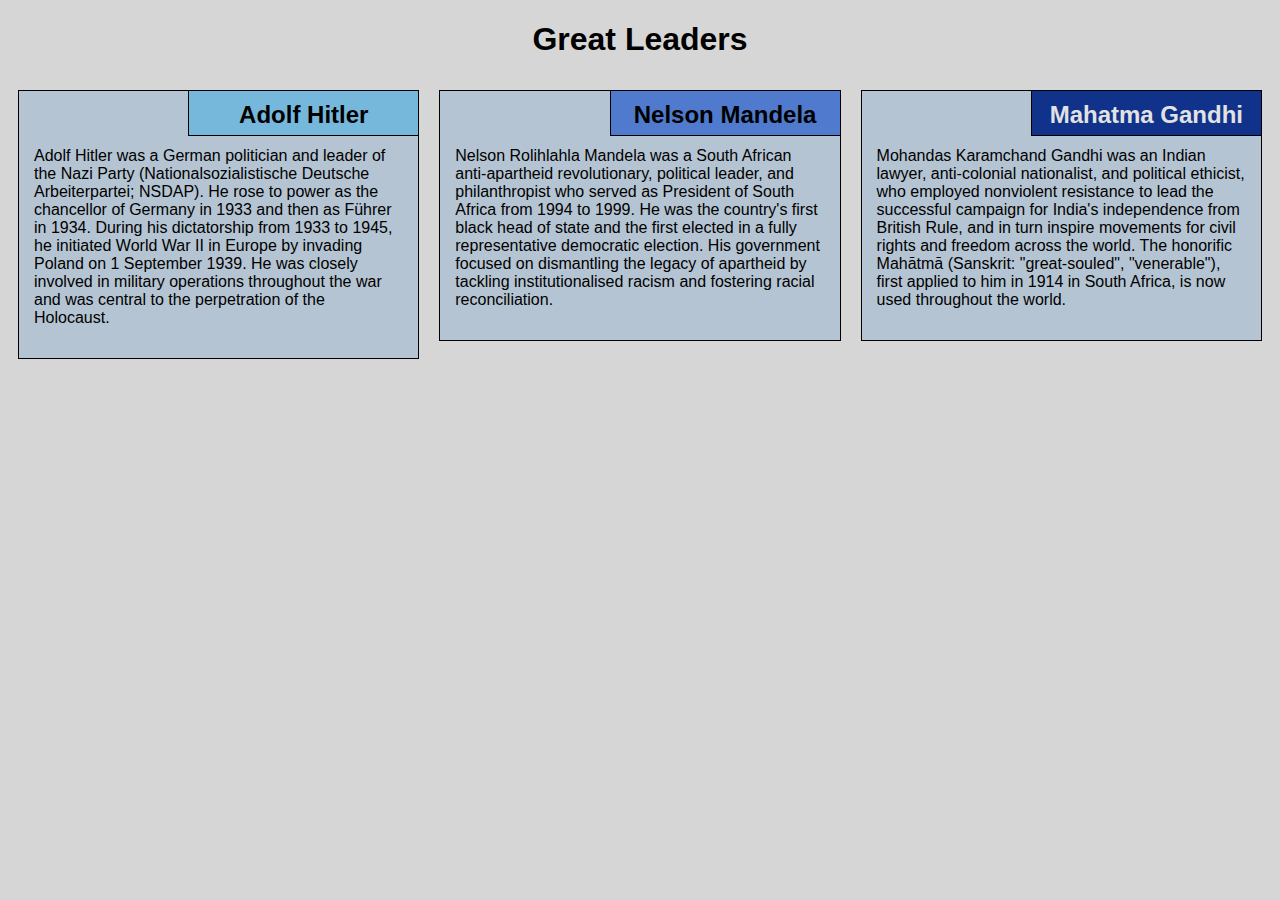
<file: Assignment_1/index.html>
<!DOCTYPE html>
<html lang="en">

<head>
    <meta charset="utf-8">
    <meta name="viewport" content="width=device-width, initial-scale=1">
    <title>Assignment Solution for Module 2</title>
    <link rel="stylesheet" href="css/style.css">
</head>

<body>
    <h1>Great Leaders</h1>
    <div class="row">
        <div class="col-lg-4 col-md-6 col-sm-12">
            <section class="Hitler">
                <h2>Adolf Hitler</h2>
                <p>
                    Adolf Hitler was a German politician and leader of the Nazi Party (Nationalsozialistische Deutsche Arbeiterpartei; NSDAP). He rose to power as the chancellor of Germany in 1933 and then as Führer in 1934. During his dictatorship from 1933 to 1945, he initiated
                    World War II in Europe by invading Poland on 1 September 1939. He was closely involved in military operations throughout the war and was central to the perpetration of the Holocaust.
                </p>
            </section>
        </div>
        <div class="col-lg-4 col-md-6 col-sm-12">
            <section class="Mandela">
                <h2>Nelson Mandela</h2>
                <p>
                    Nelson Rolihlahla Mandela was a South African anti-apartheid revolutionary, political leader, and philanthropist who served as President of South Africa from 1994 to 1999. He was the country's first black head of state and the first elected in a fully representative
                    democratic election. His government focused on dismantling the legacy of apartheid by tackling institutionalised racism and fostering racial reconciliation.
                </p>
            </section>
        </div>
        <div class="col-lg-4 col-md-12 col-sm-12">
            <section class="Gandhi">
                <h2>Mahatma Gandhi</h2>
                <p>
                    Mohandas Karamchand Gandhi was an Indian lawyer, anti-colonial nationalist, and political ethicist, who employed nonviolent resistance to lead the successful campaign for India's independence from British Rule, and in turn inspire movements for civil rights and freedom
                    across the world. The honorific Mahātmā (Sanskrit: "great-souled", "venerable"), first applied to him in 1914 in South Africa, is now used throughout the world.
                </p>
            </section>
        </div>
    </div>
</body>

</html>
</file>
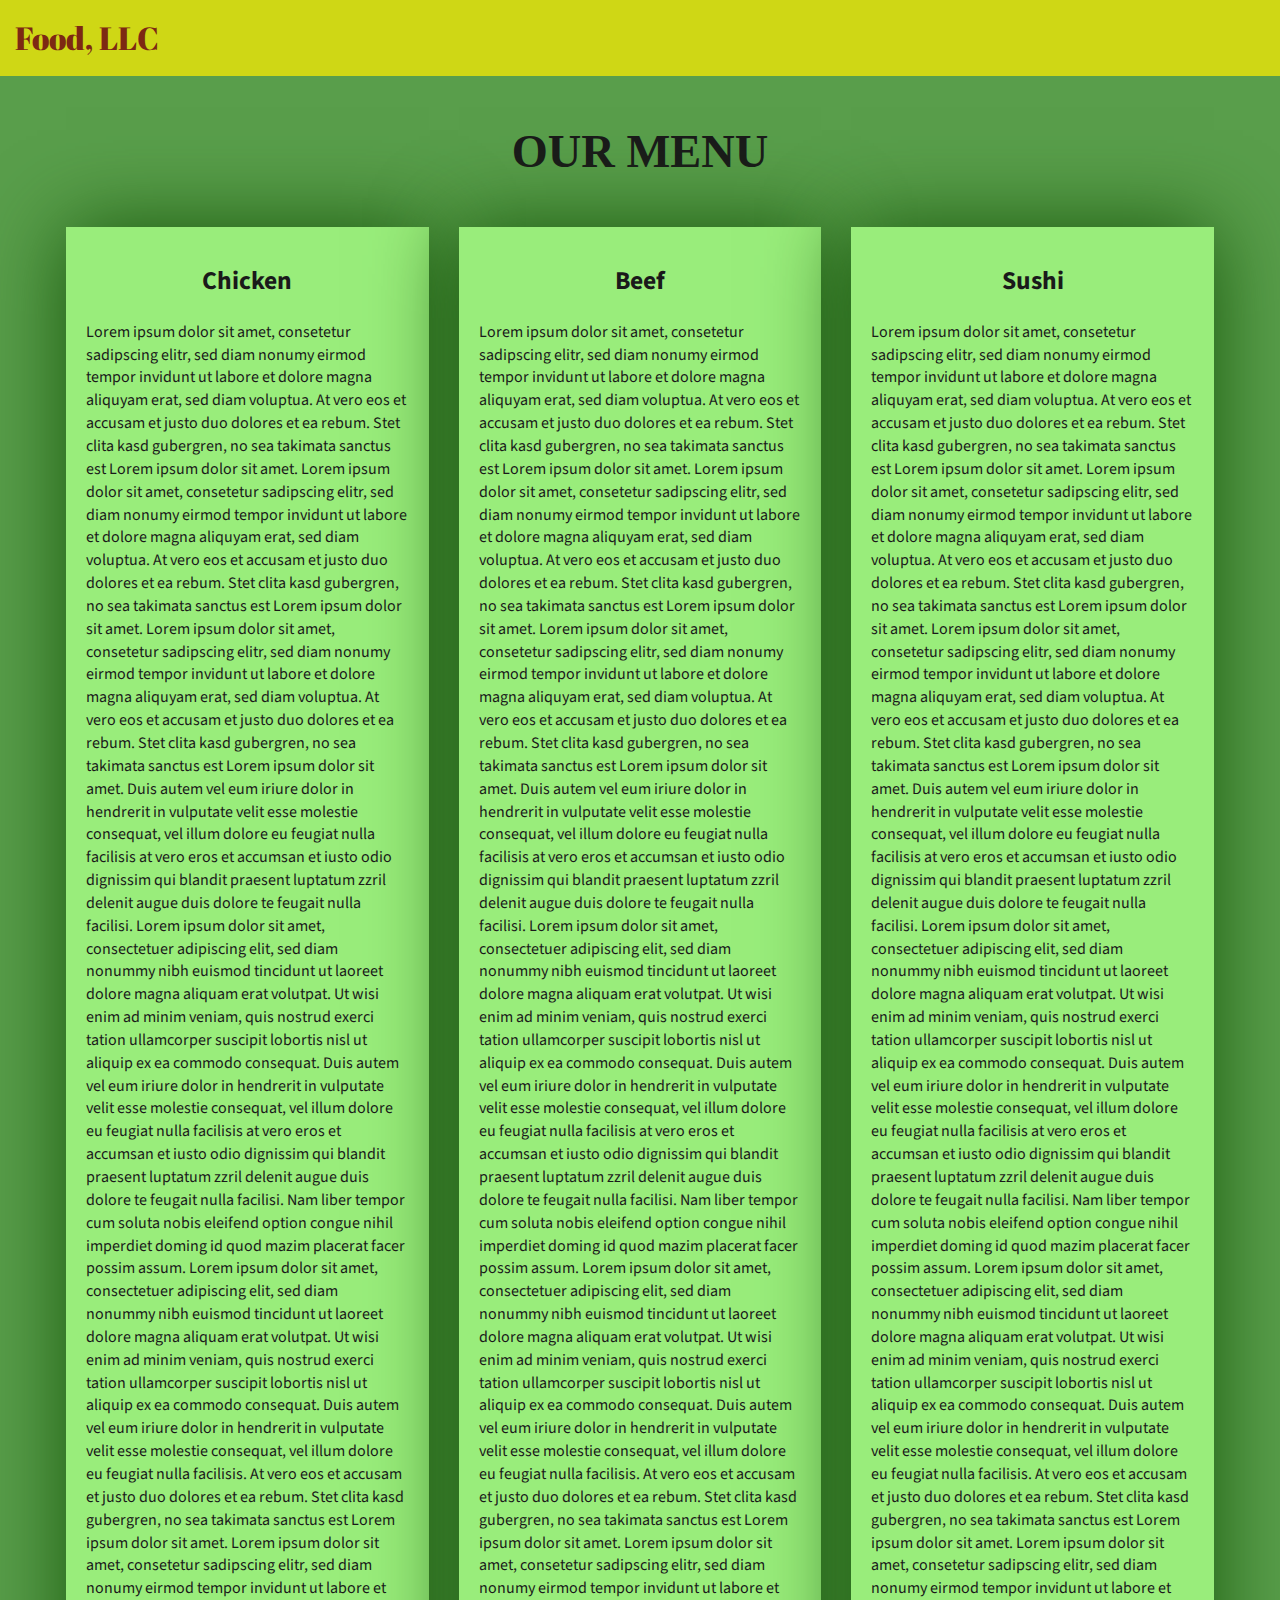
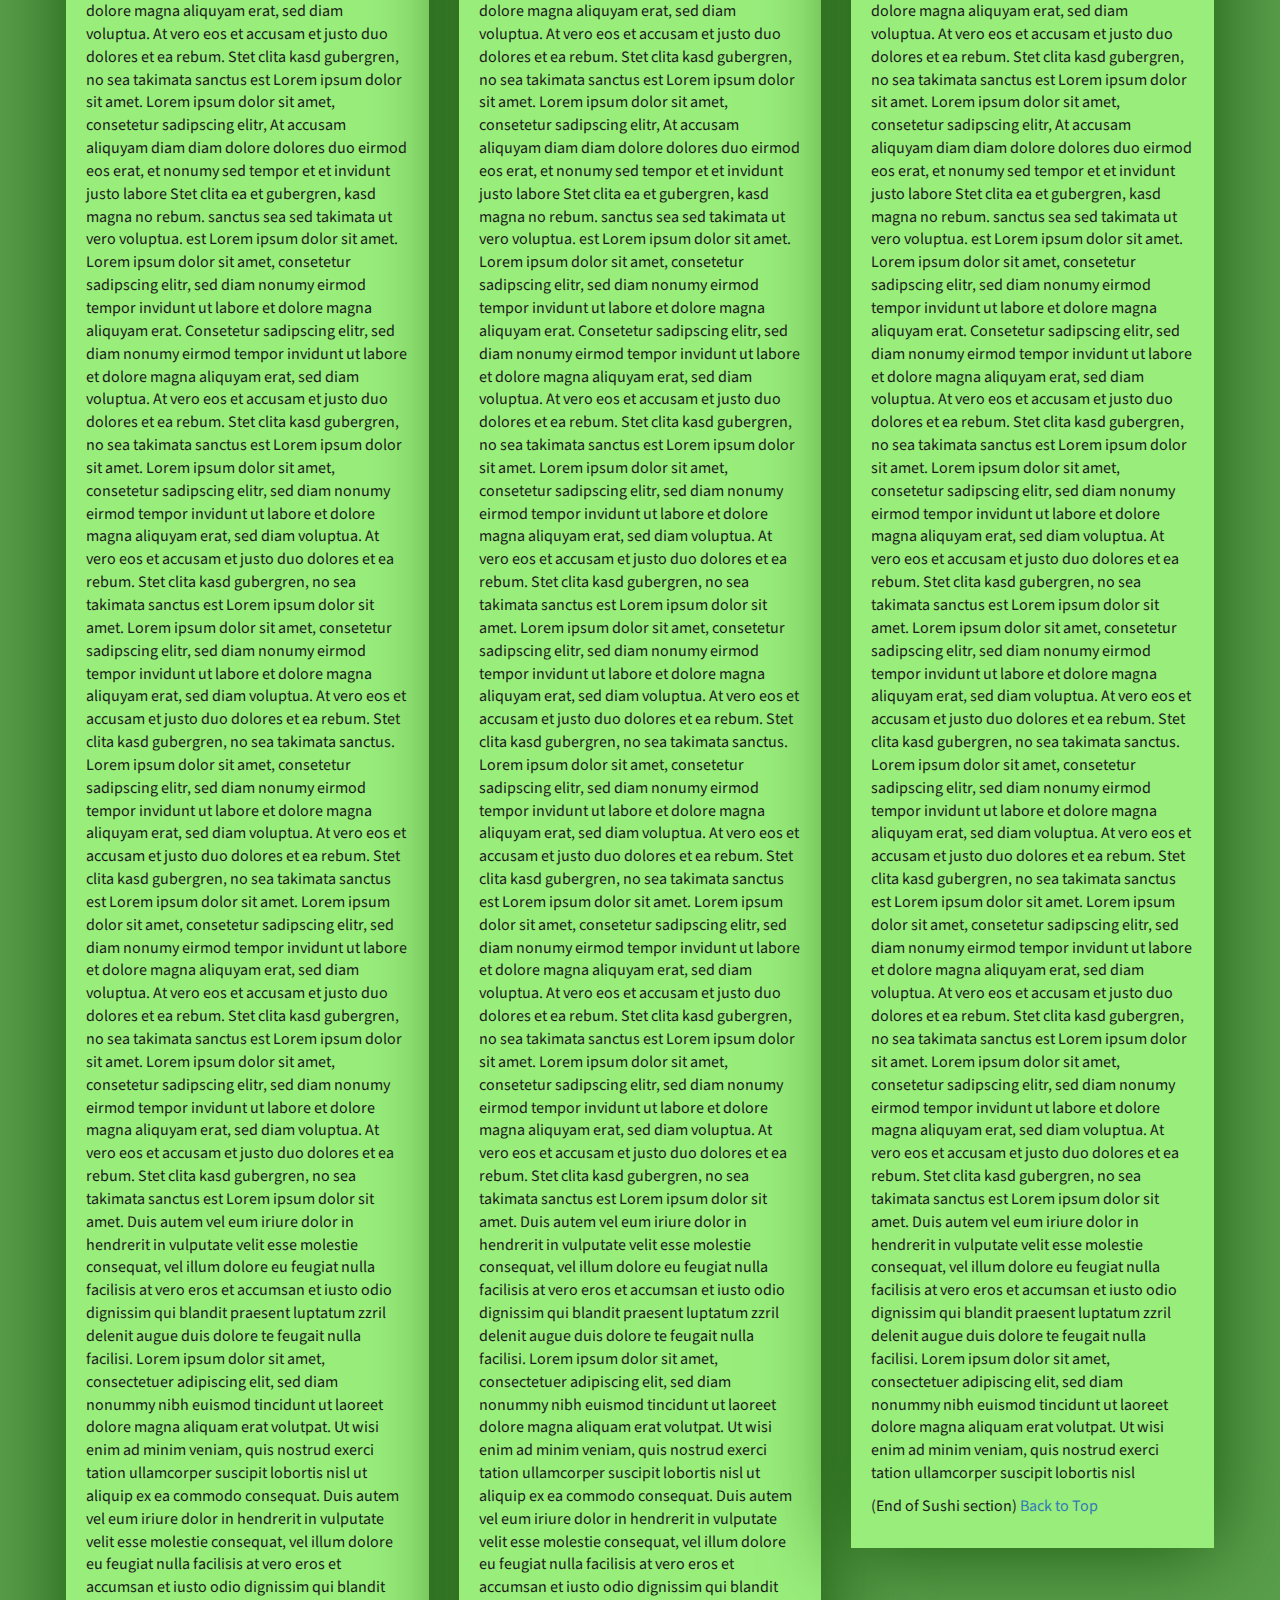
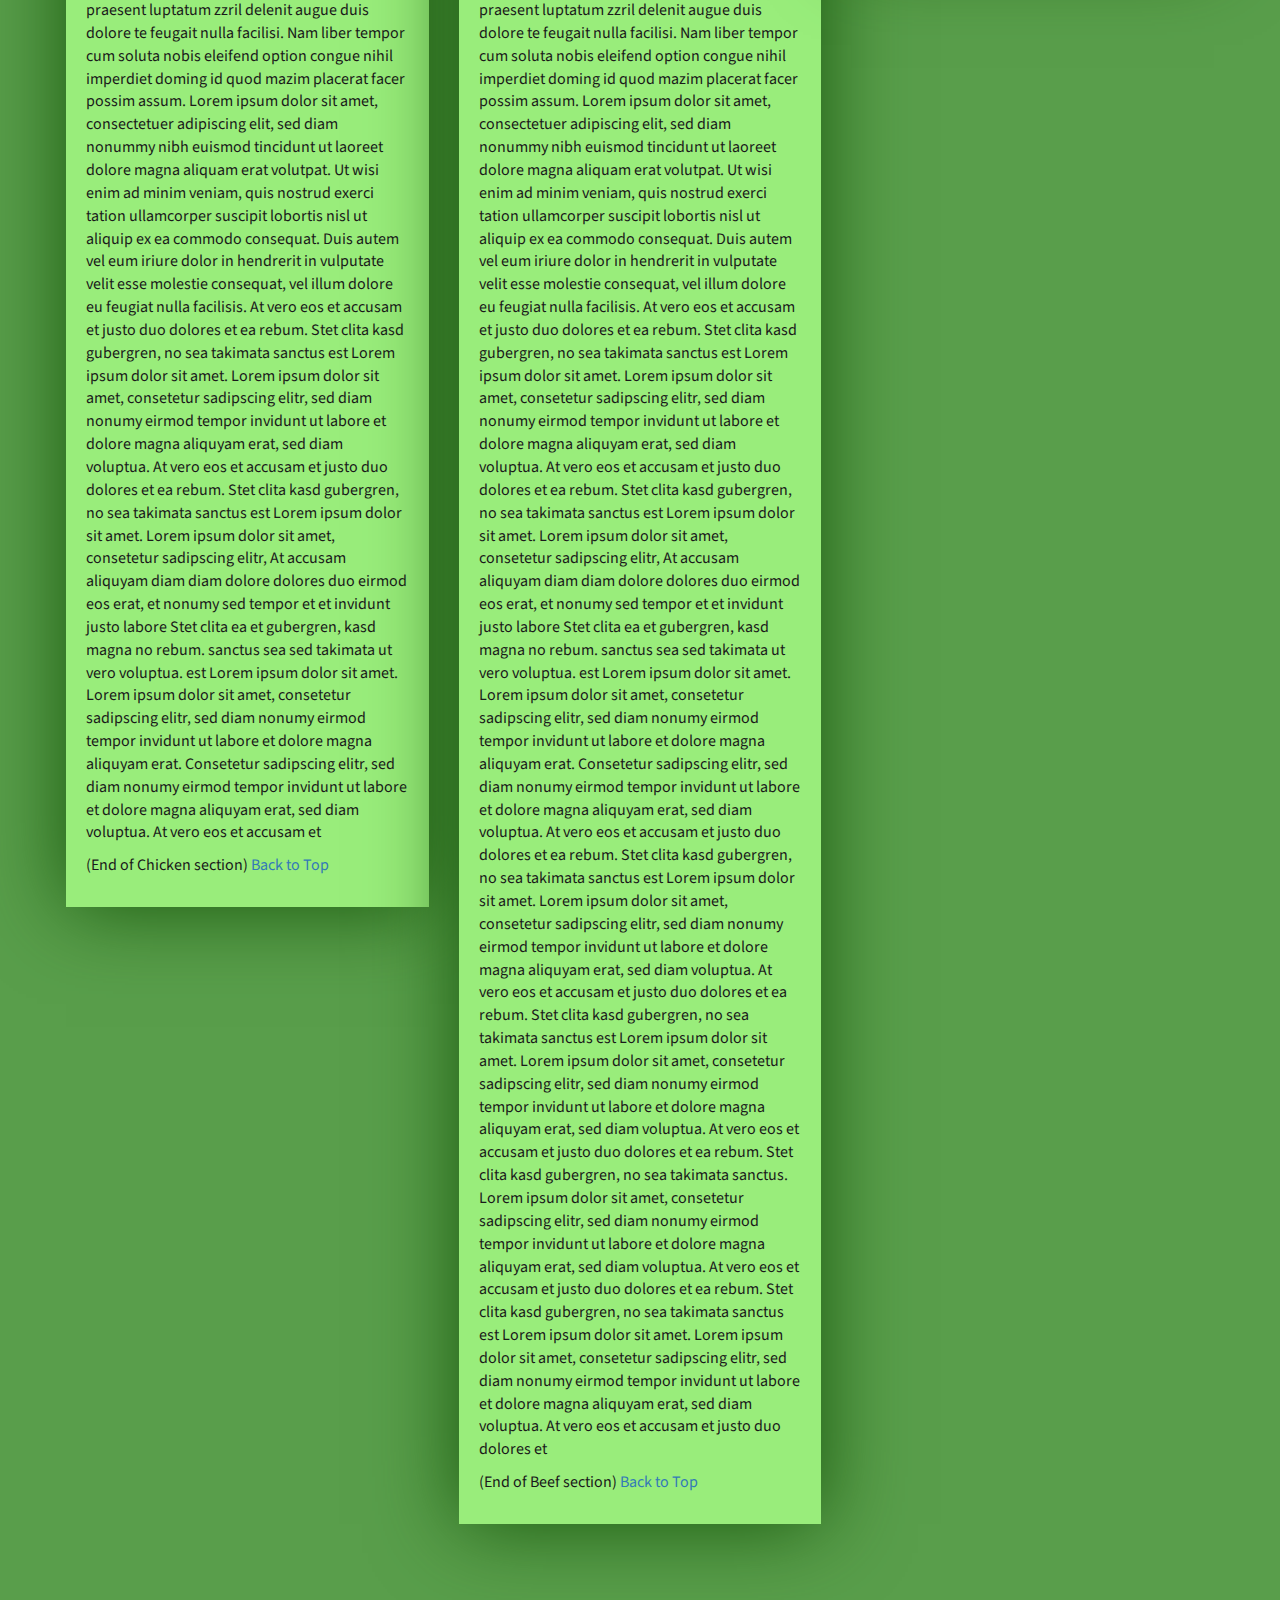
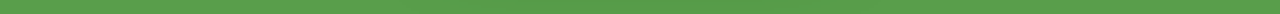
<file: Assignment_2/index.html>
<!DOCTYPE html>
<html lang="zxx">

<head>
    <meta charset="utf-8">
    <meta http-equiv="X-UA-Compatible" content="IE=edge">
    <meta name="viewport" content="width=device-width, initial-scale=1">
    <title>Assignment Solution for Module 3</title>
    <link rel="stylesheet" href="css/bootstrap.min.css">
    <link rel="stylesheet" href="css/styles.css">
    <link href="https://fonts.googleapis.com/css?family=Source+Sans+Pro" rel="stylesheet">
    <link href="https://fonts.googleapis.com/css?family=Abril+Fatface" rel="stylesheet">

    <!-- HTML5 shim and Respond.js for IE8 support of HTML5 elements and media queries -->
    <!-- WARNING: Respond.js doesn't work if you view the page via file:// -->
    <!--[if lt IE 9]>
      <script src="https://oss.maxcdn.com/html5shiv/3.7.2/html5shiv.min.js"></script>
      <script src="https://oss.maxcdn.com/respond/1.4.2/respond.min.js"></script>
    <![endif]-->
</head>

<body>
    <header>
        <nav id="header-nav" class="navbar navbar-default">
            <div class="container-fluid">
                <div class="navbar-header">
                    <div class="navbar-brand">
                        <a href="index.html"><h1>Food, LLC</h1></a>
                    </div>

                    <button type="button" class="navbar-toggle collapsed visible-xs" data-toggle="collapse" data-target="#collapsable-nav" aria-expanded="false">
                        <span class="sr-only">Toggle navigation</span>
                        <span class="icon-bar"></span>
                        <span class="icon-bar"></span>
                        <span class="icon-bar"></span>
                    </button>
                </div>

                <div id="collapsable-nav" class="collapse navbar-collapse">
                    <ul id="nav-list" class="nav navbar-nav navbar-right visible-xs text-center">
                        <li>
                            <a href="#chicken-tile"><br class="hidden-xs"> Chicken</a>
                        </li>
                        <li>
                            <a href="#beef-tile"><br class="hidden-xs"> Beef</a>
                        </li>
                        <li>
                            <a href="#sushi-tile"><br class="hidden-xs"> Sushi</a>
                        </li>
                    </ul>
                </div>
            </div>
        </nav>
    </header>

    <div id="main-content" class="container">
        <h2 id="top-heading" class="text-center">OUR MENU</h2>
        <div id="home-tiles" class="row">
            <div class="col-md-4 col-sm-6 col-xs-12">
                <div id="chicken-tile">
                    <section>
                        <h3 class="text-center">Chicken</h3>
                        <p>
                            Lorem ipsum dolor sit amet, consetetur sadipscing elitr, sed diam nonumy eirmod tempor invidunt ut labore et dolore magna aliquyam erat, sed diam voluptua. At vero eos et accusam et justo duo dolores et ea rebum. Stet clita kasd gubergren, no sea takimata
                            sanctus est Lorem ipsum dolor sit amet. Lorem ipsum dolor sit amet, consetetur sadipscing elitr, sed diam nonumy eirmod tempor invidunt ut labore et dolore magna aliquyam erat, sed diam voluptua. At vero eos et accusam et justo
                            duo dolores et ea rebum. Stet clita kasd gubergren, no sea takimata sanctus est Lorem ipsum dolor sit amet. Lorem ipsum dolor sit amet, consetetur sadipscing elitr, sed diam nonumy eirmod tempor invidunt ut labore et dolore
                            magna aliquyam erat, sed diam voluptua. At vero eos et accusam et justo duo dolores et ea rebum. Stet clita kasd gubergren, no sea takimata sanctus est Lorem ipsum dolor sit amet. Duis autem vel eum iriure dolor in hendrerit
                            in vulputate velit esse molestie consequat, vel illum dolore eu feugiat nulla facilisis at vero eros et accumsan et iusto odio dignissim qui blandit praesent luptatum zzril delenit augue duis dolore te feugait nulla facilisi.
                            Lorem ipsum dolor sit amet, consectetuer adipiscing elit, sed diam nonummy nibh euismod tincidunt ut laoreet dolore magna aliquam erat volutpat. Ut wisi enim ad minim veniam, quis nostrud exerci tation ullamcorper suscipit
                            lobortis nisl ut aliquip ex ea commodo consequat. Duis autem vel eum iriure dolor in hendrerit in vulputate velit esse molestie consequat, vel illum dolore eu feugiat nulla facilisis at vero eros et accumsan et iusto odio dignissim
                            qui blandit praesent luptatum zzril delenit augue duis dolore te feugait nulla facilisi. Nam liber tempor cum soluta nobis eleifend option congue nihil imperdiet doming id quod mazim placerat facer possim assum. Lorem ipsum
                            dolor sit amet, consectetuer adipiscing elit, sed diam nonummy nibh euismod tincidunt ut laoreet dolore magna aliquam erat volutpat. Ut wisi enim ad minim veniam, quis nostrud exerci tation ullamcorper suscipit lobortis nisl
                            ut aliquip ex ea commodo consequat. Duis autem vel eum iriure dolor in hendrerit in vulputate velit esse molestie consequat, vel illum dolore eu feugiat nulla facilisis. At vero eos et accusam et justo duo dolores et ea rebum.
                            Stet clita kasd gubergren, no sea takimata sanctus est Lorem ipsum dolor sit amet. Lorem ipsum dolor sit amet, consetetur sadipscing elitr, sed diam nonumy eirmod tempor invidunt ut labore et dolore magna aliquyam erat, sed
                            diam voluptua. At vero eos et accusam et justo duo dolores et ea rebum. Stet clita kasd gubergren, no sea takimata sanctus est Lorem ipsum dolor sit amet. Lorem ipsum dolor sit amet, consetetur sadipscing elitr, At accusam
                            aliquyam diam diam dolore dolores duo eirmod eos erat, et nonumy sed tempor et et invidunt justo labore Stet clita ea et gubergren, kasd magna no rebum. sanctus sea sed takimata ut vero voluptua. est Lorem ipsum dolor sit amet.
                            Lorem ipsum dolor sit amet, consetetur sadipscing elitr, sed diam nonumy eirmod tempor invidunt ut labore et dolore magna aliquyam erat. Consetetur sadipscing elitr, sed diam nonumy eirmod tempor invidunt ut labore et dolore
                            magna aliquyam erat, sed diam voluptua. At vero eos et accusam et justo duo dolores et ea rebum. Stet clita kasd gubergren, no sea takimata sanctus est Lorem ipsum dolor sit amet. Lorem ipsum dolor sit amet, consetetur sadipscing
                            elitr, sed diam nonumy eirmod tempor invidunt ut labore et dolore magna aliquyam erat, sed diam voluptua. At vero eos et accusam et justo duo dolores et ea rebum. Stet clita kasd gubergren, no sea takimata sanctus est Lorem
                            ipsum dolor sit amet. Lorem ipsum dolor sit amet, consetetur sadipscing elitr, sed diam nonumy eirmod tempor invidunt ut labore et dolore magna aliquyam erat, sed diam voluptua. At vero eos et accusam et justo duo dolores et
                            ea rebum. Stet clita kasd gubergren, no sea takimata sanctus. Lorem ipsum dolor sit amet, consetetur sadipscing elitr, sed diam nonumy eirmod tempor invidunt ut labore et dolore magna aliquyam erat, sed diam voluptua. At vero
                            eos et accusam et justo duo dolores et ea rebum. Stet clita kasd gubergren, no sea takimata sanctus est Lorem ipsum dolor sit amet. Lorem ipsum dolor sit amet, consetetur sadipscing elitr, sed diam nonumy eirmod tempor invidunt
                            ut labore et dolore magna aliquyam erat, sed diam voluptua. At vero eos et accusam et justo duo dolores et ea rebum. Stet clita kasd gubergren, no sea takimata sanctus est Lorem ipsum dolor sit amet. Lorem ipsum dolor sit amet,
                            consetetur sadipscing elitr, sed diam nonumy eirmod tempor invidunt ut labore et dolore magna aliquyam erat, sed diam voluptua. At vero eos et accusam et justo duo dolores et ea rebum. Stet clita kasd gubergren, no sea takimata
                            sanctus est Lorem ipsum dolor sit amet. Duis autem vel eum iriure dolor in hendrerit in vulputate velit esse molestie consequat, vel illum dolore eu feugiat nulla facilisis at vero eros et accumsan et iusto odio dignissim qui
                            blandit praesent luptatum zzril delenit augue duis dolore te feugait nulla facilisi. Lorem ipsum dolor sit amet, consectetuer adipiscing elit, sed diam nonummy nibh euismod tincidunt ut laoreet dolore magna aliquam erat volutpat.
                            Ut wisi enim ad minim veniam, quis nostrud exerci tation ullamcorper suscipit lobortis nisl ut aliquip ex ea commodo consequat. Duis autem vel eum iriure dolor in hendrerit in vulputate velit esse molestie consequat, vel illum
                            dolore eu feugiat nulla facilisis at vero eros et accumsan et iusto odio dignissim qui blandit praesent luptatum zzril delenit augue duis dolore te feugait nulla facilisi. Nam liber tempor cum soluta nobis eleifend option congue
                            nihil imperdiet doming id quod mazim placerat facer possim assum. Lorem ipsum dolor sit amet, consectetuer adipiscing elit, sed diam nonummy nibh euismod tincidunt ut laoreet dolore magna aliquam erat volutpat. Ut wisi enim
                            ad minim veniam, quis nostrud exerci tation ullamcorper suscipit lobortis nisl ut aliquip ex ea commodo consequat. Duis autem vel eum iriure dolor in hendrerit in vulputate velit esse molestie consequat, vel illum dolore eu
                            feugiat nulla facilisis. At vero eos et accusam et justo duo dolores et ea rebum. Stet clita kasd gubergren, no sea takimata sanctus est Lorem ipsum dolor sit amet. Lorem ipsum dolor sit amet, consetetur sadipscing elitr, sed
                            diam nonumy eirmod tempor invidunt ut labore et dolore magna aliquyam erat, sed diam voluptua. At vero eos et accusam et justo duo dolores et ea rebum. Stet clita kasd gubergren, no sea takimata sanctus est Lorem ipsum dolor
                            sit amet. Lorem ipsum dolor sit amet, consetetur sadipscing elitr, At accusam aliquyam diam diam dolore dolores duo eirmod eos erat, et nonumy sed tempor et et invidunt justo labore Stet clita ea et gubergren, kasd magna no
                            rebum. sanctus sea sed takimata ut vero voluptua. est Lorem ipsum dolor sit amet. Lorem ipsum dolor sit amet, consetetur sadipscing elitr, sed diam nonumy eirmod tempor invidunt ut labore et dolore magna aliquyam erat. Consetetur
                            sadipscing elitr, sed diam nonumy eirmod tempor invidunt ut labore et dolore magna aliquyam erat, sed diam voluptua. At vero eos et accusam et
                        </p>
                        <p>
                            (End of Chicken section) <a href="#top-heading">Back to Top</a>
                        </p>
                    </section>
                </div>
            </div>
            <div class="col-md-4 col-sm-6 col-xs-12">
                <div id="beef-tile">
                    <section>
                        <h3 class="text-center">Beef</h3>
                        <p>
                            Lorem ipsum dolor sit amet, consetetur sadipscing elitr, sed diam nonumy eirmod tempor invidunt ut labore et dolore magna aliquyam erat, sed diam voluptua. At vero eos et accusam et justo duo dolores et ea rebum. Stet clita kasd gubergren, no sea takimata
                            sanctus est Lorem ipsum dolor sit amet. Lorem ipsum dolor sit amet, consetetur sadipscing elitr, sed diam nonumy eirmod tempor invidunt ut labore et dolore magna aliquyam erat, sed diam voluptua. At vero eos et accusam et justo
                            duo dolores et ea rebum. Stet clita kasd gubergren, no sea takimata sanctus est Lorem ipsum dolor sit amet. Lorem ipsum dolor sit amet, consetetur sadipscing elitr, sed diam nonumy eirmod tempor invidunt ut labore et dolore
                            magna aliquyam erat, sed diam voluptua. At vero eos et accusam et justo duo dolores et ea rebum. Stet clita kasd gubergren, no sea takimata sanctus est Lorem ipsum dolor sit amet. Duis autem vel eum iriure dolor in hendrerit
                            in vulputate velit esse molestie consequat, vel illum dolore eu feugiat nulla facilisis at vero eros et accumsan et iusto odio dignissim qui blandit praesent luptatum zzril delenit augue duis dolore te feugait nulla facilisi.
                            Lorem ipsum dolor sit amet, consectetuer adipiscing elit, sed diam nonummy nibh euismod tincidunt ut laoreet dolore magna aliquam erat volutpat. Ut wisi enim ad minim veniam, quis nostrud exerci tation ullamcorper suscipit
                            lobortis nisl ut aliquip ex ea commodo consequat. Duis autem vel eum iriure dolor in hendrerit in vulputate velit esse molestie consequat, vel illum dolore eu feugiat nulla facilisis at vero eros et accumsan et iusto odio dignissim
                            qui blandit praesent luptatum zzril delenit augue duis dolore te feugait nulla facilisi. Nam liber tempor cum soluta nobis eleifend option congue nihil imperdiet doming id quod mazim placerat facer possim assum. Lorem ipsum
                            dolor sit amet, consectetuer adipiscing elit, sed diam nonummy nibh euismod tincidunt ut laoreet dolore magna aliquam erat volutpat. Ut wisi enim ad minim veniam, quis nostrud exerci tation ullamcorper suscipit lobortis nisl
                            ut aliquip ex ea commodo consequat. Duis autem vel eum iriure dolor in hendrerit in vulputate velit esse molestie consequat, vel illum dolore eu feugiat nulla facilisis. At vero eos et accusam et justo duo dolores et ea rebum.
                            Stet clita kasd gubergren, no sea takimata sanctus est Lorem ipsum dolor sit amet. Lorem ipsum dolor sit amet, consetetur sadipscing elitr, sed diam nonumy eirmod tempor invidunt ut labore et dolore magna aliquyam erat, sed
                            diam voluptua. At vero eos et accusam et justo duo dolores et ea rebum. Stet clita kasd gubergren, no sea takimata sanctus est Lorem ipsum dolor sit amet. Lorem ipsum dolor sit amet, consetetur sadipscing elitr, At accusam
                            aliquyam diam diam dolore dolores duo eirmod eos erat, et nonumy sed tempor et et invidunt justo labore Stet clita ea et gubergren, kasd magna no rebum. sanctus sea sed takimata ut vero voluptua. est Lorem ipsum dolor sit amet.
                            Lorem ipsum dolor sit amet, consetetur sadipscing elitr, sed diam nonumy eirmod tempor invidunt ut labore et dolore magna aliquyam erat. Consetetur sadipscing elitr, sed diam nonumy eirmod tempor invidunt ut labore et dolore
                            magna aliquyam erat, sed diam voluptua. At vero eos et accusam et justo duo dolores et ea rebum. Stet clita kasd gubergren, no sea takimata sanctus est Lorem ipsum dolor sit amet. Lorem ipsum dolor sit amet, consetetur sadipscing
                            elitr, sed diam nonumy eirmod tempor invidunt ut labore et dolore magna aliquyam erat, sed diam voluptua. At vero eos et accusam et justo duo dolores et ea rebum. Stet clita kasd gubergren, no sea takimata sanctus est Lorem
                            ipsum dolor sit amet. Lorem ipsum dolor sit amet, consetetur sadipscing elitr, sed diam nonumy eirmod tempor invidunt ut labore et dolore magna aliquyam erat, sed diam voluptua. At vero eos et accusam et justo duo dolores et
                            ea rebum. Stet clita kasd gubergren, no sea takimata sanctus. Lorem ipsum dolor sit amet, consetetur sadipscing elitr, sed diam nonumy eirmod tempor invidunt ut labore et dolore magna aliquyam erat, sed diam voluptua. At vero
                            eos et accusam et justo duo dolores et ea rebum. Stet clita kasd gubergren, no sea takimata sanctus est Lorem ipsum dolor sit amet. Lorem ipsum dolor sit amet, consetetur sadipscing elitr, sed diam nonumy eirmod tempor invidunt
                            ut labore et dolore magna aliquyam erat, sed diam voluptua. At vero eos et accusam et justo duo dolores et ea rebum. Stet clita kasd gubergren, no sea takimata sanctus est Lorem ipsum dolor sit amet. Lorem ipsum dolor sit amet,
                            consetetur sadipscing elitr, sed diam nonumy eirmod tempor invidunt ut labore et dolore magna aliquyam erat, sed diam voluptua. At vero eos et accusam et justo duo dolores et ea rebum. Stet clita kasd gubergren, no sea takimata
                            sanctus est Lorem ipsum dolor sit amet. Duis autem vel eum iriure dolor in hendrerit in vulputate velit esse molestie consequat, vel illum dolore eu feugiat nulla facilisis at vero eros et accumsan et iusto odio dignissim qui
                            blandit praesent luptatum zzril delenit augue duis dolore te feugait nulla facilisi. Lorem ipsum dolor sit amet, consectetuer adipiscing elit, sed diam nonummy nibh euismod tincidunt ut laoreet dolore magna aliquam erat volutpat.
                            Ut wisi enim ad minim veniam, quis nostrud exerci tation ullamcorper suscipit lobortis nisl ut aliquip ex ea commodo consequat. Duis autem vel eum iriure dolor in hendrerit in vulputate velit esse molestie consequat, vel illum
                            dolore eu feugiat nulla facilisis at vero eros et accumsan et iusto odio dignissim qui blandit praesent luptatum zzril delenit augue duis dolore te feugait nulla facilisi. Nam liber tempor cum soluta nobis eleifend option congue
                            nihil imperdiet doming id quod mazim placerat facer possim assum. Lorem ipsum dolor sit amet, consectetuer adipiscing elit, sed diam nonummy nibh euismod tincidunt ut laoreet dolore magna aliquam erat volutpat. Ut wisi enim
                            ad minim veniam, quis nostrud exerci tation ullamcorper suscipit lobortis nisl ut aliquip ex ea commodo consequat. Duis autem vel eum iriure dolor in hendrerit in vulputate velit esse molestie consequat, vel illum dolore eu
                            feugiat nulla facilisis. At vero eos et accusam et justo duo dolores et ea rebum. Stet clita kasd gubergren, no sea takimata sanctus est Lorem ipsum dolor sit amet. Lorem ipsum dolor sit amet, consetetur sadipscing elitr, sed
                            diam nonumy eirmod tempor invidunt ut labore et dolore magna aliquyam erat, sed diam voluptua. At vero eos et accusam et justo duo dolores et ea rebum. Stet clita kasd gubergren, no sea takimata sanctus est Lorem ipsum dolor
                            sit amet. Lorem ipsum dolor sit amet, consetetur sadipscing elitr, At accusam aliquyam diam diam dolore dolores duo eirmod eos erat, et nonumy sed tempor et et invidunt justo labore Stet clita ea et gubergren, kasd magna no
                            rebum. sanctus sea sed takimata ut vero voluptua. est Lorem ipsum dolor sit amet. Lorem ipsum dolor sit amet, consetetur sadipscing elitr, sed diam nonumy eirmod tempor invidunt ut labore et dolore magna aliquyam erat. Consetetur
                            sadipscing elitr, sed diam nonumy eirmod tempor invidunt ut labore et dolore magna aliquyam erat, sed diam voluptua. At vero eos et accusam et justo duo dolores et ea rebum. Stet clita kasd gubergren, no sea takimata sanctus
                            est Lorem ipsum dolor sit amet. Lorem ipsum dolor sit amet, consetetur sadipscing elitr, sed diam nonumy eirmod tempor invidunt ut labore et dolore magna aliquyam erat, sed diam voluptua. At vero eos et accusam et justo duo
                            dolores et ea rebum. Stet clita kasd gubergren, no sea takimata sanctus est Lorem ipsum dolor sit amet. Lorem ipsum dolor sit amet, consetetur sadipscing elitr, sed diam nonumy eirmod tempor invidunt ut labore et dolore magna
                            aliquyam erat, sed diam voluptua. At vero eos et accusam et justo duo dolores et ea rebum. Stet clita kasd gubergren, no sea takimata sanctus. Lorem ipsum dolor sit amet, consetetur sadipscing elitr, sed diam nonumy eirmod
                            tempor invidunt ut labore et dolore magna aliquyam erat, sed diam voluptua. At vero eos et accusam et justo duo dolores et ea rebum. Stet clita kasd gubergren, no sea takimata sanctus est Lorem ipsum dolor sit amet. Lorem ipsum
                            dolor sit amet, consetetur sadipscing elitr, sed diam nonumy eirmod tempor invidunt ut labore et dolore magna aliquyam erat, sed diam voluptua. At vero eos et accusam et justo duo dolores et
                        </p>
                        <p>
                            (End of Beef section) <a href="#top-heading">Back to Top</a>
                        </p>
                    </section>
                </div>
            </div>
            <!-- <div class="clearfix visible-md-block"></div> -->
            <div class="col-md-4 col-sm-12 col-xs-12">
                <div id="sushi-tile">
                    <section>
                        <h3 class="text-center">Sushi</h3>
                        <p>
                            Lorem ipsum dolor sit amet, consetetur sadipscing elitr, sed diam nonumy eirmod tempor invidunt ut labore et dolore magna aliquyam erat, sed diam voluptua. At vero eos et accusam et justo duo dolores et ea rebum. Stet clita kasd gubergren, no sea takimata
                            sanctus est Lorem ipsum dolor sit amet. Lorem ipsum dolor sit amet, consetetur sadipscing elitr, sed diam nonumy eirmod tempor invidunt ut labore et dolore magna aliquyam erat, sed diam voluptua. At vero eos et accusam et justo
                            duo dolores et ea rebum. Stet clita kasd gubergren, no sea takimata sanctus est Lorem ipsum dolor sit amet. Lorem ipsum dolor sit amet, consetetur sadipscing elitr, sed diam nonumy eirmod tempor invidunt ut labore et dolore
                            magna aliquyam erat, sed diam voluptua. At vero eos et accusam et justo duo dolores et ea rebum. Stet clita kasd gubergren, no sea takimata sanctus est Lorem ipsum dolor sit amet. Duis autem vel eum iriure dolor in hendrerit
                            in vulputate velit esse molestie consequat, vel illum dolore eu feugiat nulla facilisis at vero eros et accumsan et iusto odio dignissim qui blandit praesent luptatum zzril delenit augue duis dolore te feugait nulla facilisi.
                            Lorem ipsum dolor sit amet, consectetuer adipiscing elit, sed diam nonummy nibh euismod tincidunt ut laoreet dolore magna aliquam erat volutpat. Ut wisi enim ad minim veniam, quis nostrud exerci tation ullamcorper suscipit
                            lobortis nisl ut aliquip ex ea commodo consequat. Duis autem vel eum iriure dolor in hendrerit in vulputate velit esse molestie consequat, vel illum dolore eu feugiat nulla facilisis at vero eros et accumsan et iusto odio dignissim
                            qui blandit praesent luptatum zzril delenit augue duis dolore te feugait nulla facilisi. Nam liber tempor cum soluta nobis eleifend option congue nihil imperdiet doming id quod mazim placerat facer possim assum. Lorem ipsum
                            dolor sit amet, consectetuer adipiscing elit, sed diam nonummy nibh euismod tincidunt ut laoreet dolore magna aliquam erat volutpat. Ut wisi enim ad minim veniam, quis nostrud exerci tation ullamcorper suscipit lobortis nisl
                            ut aliquip ex ea commodo consequat. Duis autem vel eum iriure dolor in hendrerit in vulputate velit esse molestie consequat, vel illum dolore eu feugiat nulla facilisis. At vero eos et accusam et justo duo dolores et ea rebum.
                            Stet clita kasd gubergren, no sea takimata sanctus est Lorem ipsum dolor sit amet. Lorem ipsum dolor sit amet, consetetur sadipscing elitr, sed diam nonumy eirmod tempor invidunt ut labore et dolore magna aliquyam erat, sed
                            diam voluptua. At vero eos et accusam et justo duo dolores et ea rebum. Stet clita kasd gubergren, no sea takimata sanctus est Lorem ipsum dolor sit amet. Lorem ipsum dolor sit amet, consetetur sadipscing elitr, At accusam
                            aliquyam diam diam dolore dolores duo eirmod eos erat, et nonumy sed tempor et et invidunt justo labore Stet clita ea et gubergren, kasd magna no rebum. sanctus sea sed takimata ut vero voluptua. est Lorem ipsum dolor sit amet.
                            Lorem ipsum dolor sit amet, consetetur sadipscing elitr, sed diam nonumy eirmod tempor invidunt ut labore et dolore magna aliquyam erat. Consetetur sadipscing elitr, sed diam nonumy eirmod tempor invidunt ut labore et dolore
                            magna aliquyam erat, sed diam voluptua. At vero eos et accusam et justo duo dolores et ea rebum. Stet clita kasd gubergren, no sea takimata sanctus est Lorem ipsum dolor sit amet. Lorem ipsum dolor sit amet, consetetur sadipscing
                            elitr, sed diam nonumy eirmod tempor invidunt ut labore et dolore magna aliquyam erat, sed diam voluptua. At vero eos et accusam et justo duo dolores et ea rebum. Stet clita kasd gubergren, no sea takimata sanctus est Lorem
                            ipsum dolor sit amet. Lorem ipsum dolor sit amet, consetetur sadipscing elitr, sed diam nonumy eirmod tempor invidunt ut labore et dolore magna aliquyam erat, sed diam voluptua. At vero eos et accusam et justo duo dolores et
                            ea rebum. Stet clita kasd gubergren, no sea takimata sanctus. Lorem ipsum dolor sit amet, consetetur sadipscing elitr, sed diam nonumy eirmod tempor invidunt ut labore et dolore magna aliquyam erat, sed diam voluptua. At vero
                            eos et accusam et justo duo dolores et ea rebum. Stet clita kasd gubergren, no sea takimata sanctus est Lorem ipsum dolor sit amet. Lorem ipsum dolor sit amet, consetetur sadipscing elitr, sed diam nonumy eirmod tempor invidunt
                            ut labore et dolore magna aliquyam erat, sed diam voluptua. At vero eos et accusam et justo duo dolores et ea rebum. Stet clita kasd gubergren, no sea takimata sanctus est Lorem ipsum dolor sit amet. Lorem ipsum dolor sit amet,
                            consetetur sadipscing elitr, sed diam nonumy eirmod tempor invidunt ut labore et dolore magna aliquyam erat, sed diam voluptua. At vero eos et accusam et justo duo dolores et ea rebum. Stet clita kasd gubergren, no sea takimata
                            sanctus est Lorem ipsum dolor sit amet. Duis autem vel eum iriure dolor in hendrerit in vulputate velit esse molestie consequat, vel illum dolore eu feugiat nulla facilisis at vero eros et accumsan et iusto odio dignissim qui
                            blandit praesent luptatum zzril delenit augue duis dolore te feugait nulla facilisi. Lorem ipsum dolor sit amet, consectetuer adipiscing elit, sed diam nonummy nibh euismod tincidunt ut laoreet dolore magna aliquam erat volutpat.
                            Ut wisi enim ad minim veniam, quis nostrud exerci tation ullamcorper suscipit lobortis nisl
                        </p>
                        <p>
                            (End of Sushi section) <a href="#top-heading">Back to Top</a>
                        </p>
                    </section>
                </div>
            </div>
            <!-- <div class="clearfix visible-lg-block"></div> -->
        </div>
    </div>
    <div class="clearfix visible-lg-block"></div>


    <!-- jQuery (Bootstrap JS plugins depend on it) -->
    <script src="js/jquery-3.1.1.min.js"></script>
    <script src="js/bootstrap.min.js"></script>
    <!-- <script src="js/script.js"></script> -->

</body>

</html>
</file>
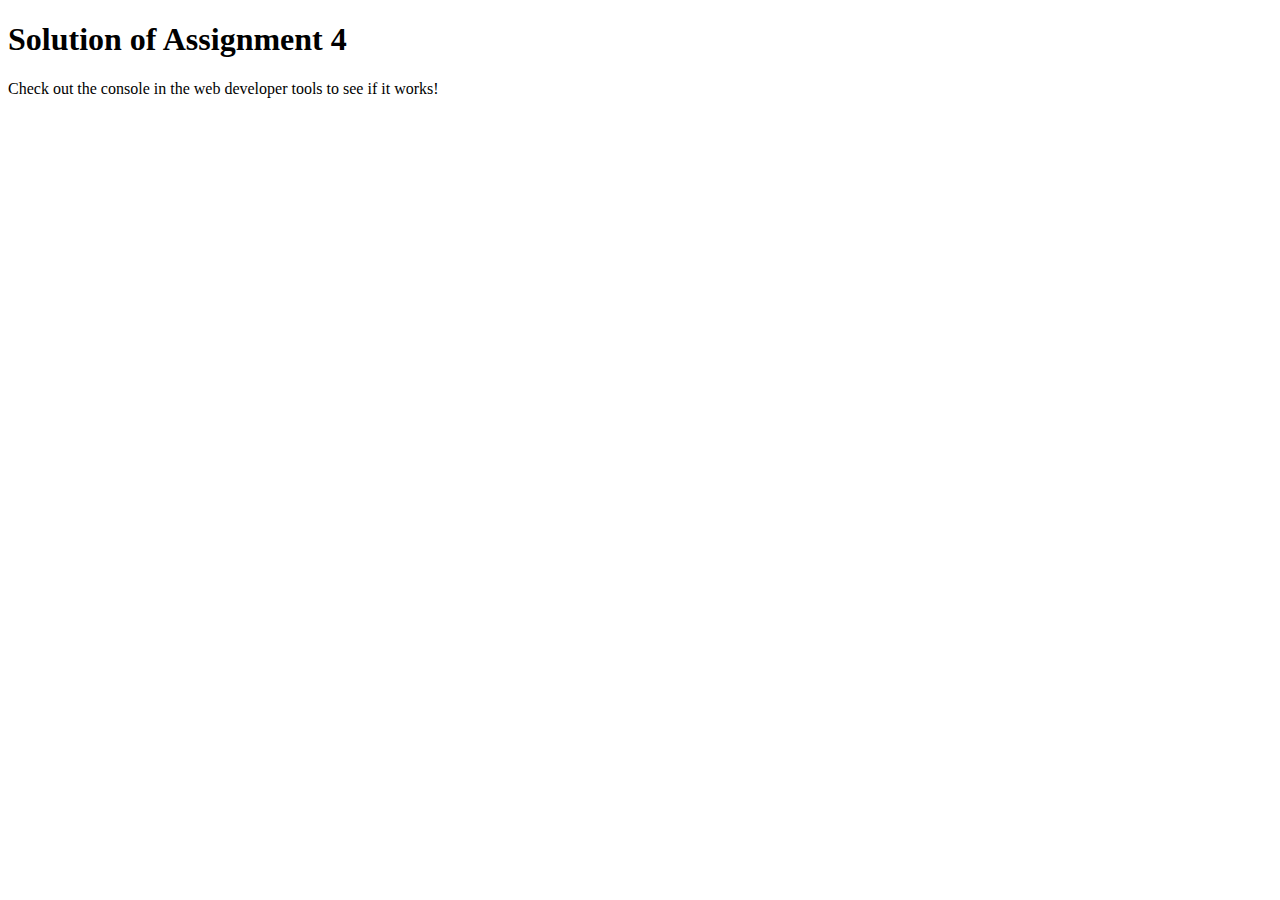
<file: Assignment_3/index.html>
<!DOCTYPE html>
<html>

<head>
    <meta charset="utf-8">
    <title>Assignment Solution for Module 4</title>
    <script src="SpeakHello.js"></script>
    <script src="SpeakGoodBye.js"></script>
    <script src="script.js"></script>
</head>

<body>
    <h1>Solution of Assignment 4</h1>
    <p>Check out the console in the web developer tools to see if it works!</p>
</body>

</html>
</file>
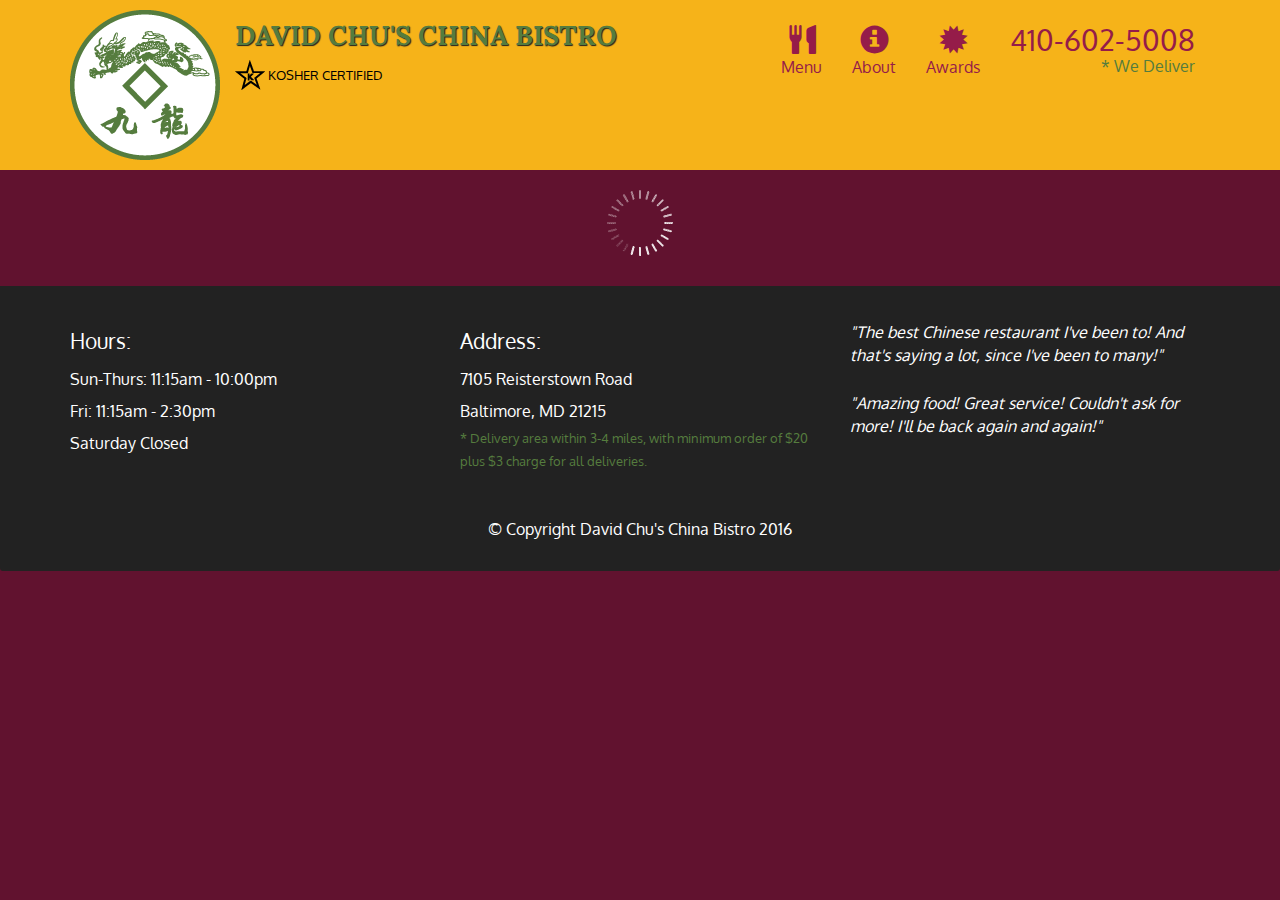
<file: Assignment_4/index.html>
<!doctype html>
<html lang="en">
  <head>
    <meta charset="utf-8">
    <meta http-equiv="X-UA-Compatible" content="IE=edge">
    <meta name="viewport" content="width=device-width, initial-scale=1">
    <title>David Chu's China Bistro</title>
    <link rel="stylesheet" href="css/bootstrap.min.css">
    <link rel="stylesheet" href="css/styles.css">
    <link href='https://fonts.googleapis.com/css?family=Oxygen:400,300,700' rel='stylesheet' type='text/css'>
    <link href='https://fonts.googleapis.com/css?family=Lora' rel='stylesheet' type='text/css'>
  </head>
<body>
  <header>
    <nav id="header-nav" class="navbar navbar-default">
      <div class="container">
        <div class="navbar-header">
          <a href="index.html" class="pull-left visible-md visible-lg">
            <div id="logo-img" alt="Logo image"></div>
          </a>

          <div class="navbar-brand">
            <a href="index.html"><h1>David Chu's China Bistro</h1></a>
            <p>
              <img src="images/star-k-logo.png" alt="Kosher certification">
              <span>Kosher Certified</span>
            </p>
          </div>

          <button id="navbarToggle" type="button" class="navbar-toggle collapsed" data-toggle="collapse" data-target="#collapsable-nav" aria-expanded="false">
            <span class="sr-only">Toggle navigation</span>
            <span class="icon-bar"></span>
            <span class="icon-bar"></span>
            <span class="icon-bar"></span>
          </button>
        </div>
        
        <div id="collapsable-nav" class="collapse navbar-collapse">
           <ul id="nav-list" class="nav navbar-nav navbar-right">
            <li id="navHomeButton" class="visible-xs active">
              <a href="index.html">
                <span class="glyphicon glyphicon-home"></span> Home</a>
            </li>
            <li id="navMenuButton">
              <a href="#" onclick="$dc.loadMenuCategories();">
                <span class="glyphicon glyphicon-cutlery"></span><br class="hidden-xs"> Menu</a>
            </li>
            <li>
              <a href="#">
                <span class="glyphicon glyphicon-info-sign"></span><br class="hidden-xs"> About</a>
            </li>
            <li>
              <a href="#">
                <span class="glyphicon glyphicon-certificate"></span><br class="hidden-xs"> Awards</a>
            </li>
            <li id="phone" class="hidden-xs">
              <a href="tel:410-602-5008">
                <span>410-602-5008</span></a><div>* We Deliver</div>
            </li>
          </ul><!-- #nav-list -->
        </div><!-- .collapse .navbar-collapse -->
      </div><!-- .container -->
    </nav><!-- #header-nav -->
  </header>

  <div id="call-btn" class="visible-xs">
    <a class="btn" href="tel:410-602-5008">
    <span class="glyphicon glyphicon-earphone"></span>
    410-602-5008
    </a>
  </div>
  <div id="xs-deliver" class="text-center visible-xs">* We Deliver</div>

  <div id="main-content" class="container"></div>

  <footer class="panel-footer">
    <div class="container">
      <div class="row">
        <section id="hours" class="col-sm-4">
          <span>Hours:</span><br>
          Sun-Thurs: 11:15am - 10:00pm<br>
          Fri: 11:15am - 2:30pm<br>
          Saturday Closed
          <hr class="visible-xs">
        </section>
        <section id="address" class="col-sm-4">
          <span>Address:</span><br>
          7105 Reisterstown Road<br>
          Baltimore, MD 21215
          <p>* Delivery area within 3-4 miles, with minimum order of $20 plus $3 charge for all deliveries.</p>
          <hr class="visible-xs">
        </section>
        <section id="testimonials" class="col-sm-4">
          <p>"The best Chinese restaurant I've been to! And that's saying a lot, since I've been to many!"</p>
          <p>"Amazing food! Great service! Couldn't ask for more! I'll be back again and again!"</p>
        </section>
      </div>
      <div class="text-center">&copy; Copyright David Chu's China Bistro 2016</div>
    </div>
  </footer>

  <!-- jQuery (Bootstrap JS plugins depend on it) -->
  <script src="js/jquery-2.1.4.min.js"></script>
  <script src="js/bootstrap.min.js"></script>
  <script src="js/ajax-utils.js"></script>
  <script src="js/script.js"></script>
</body>
</html>
</file>
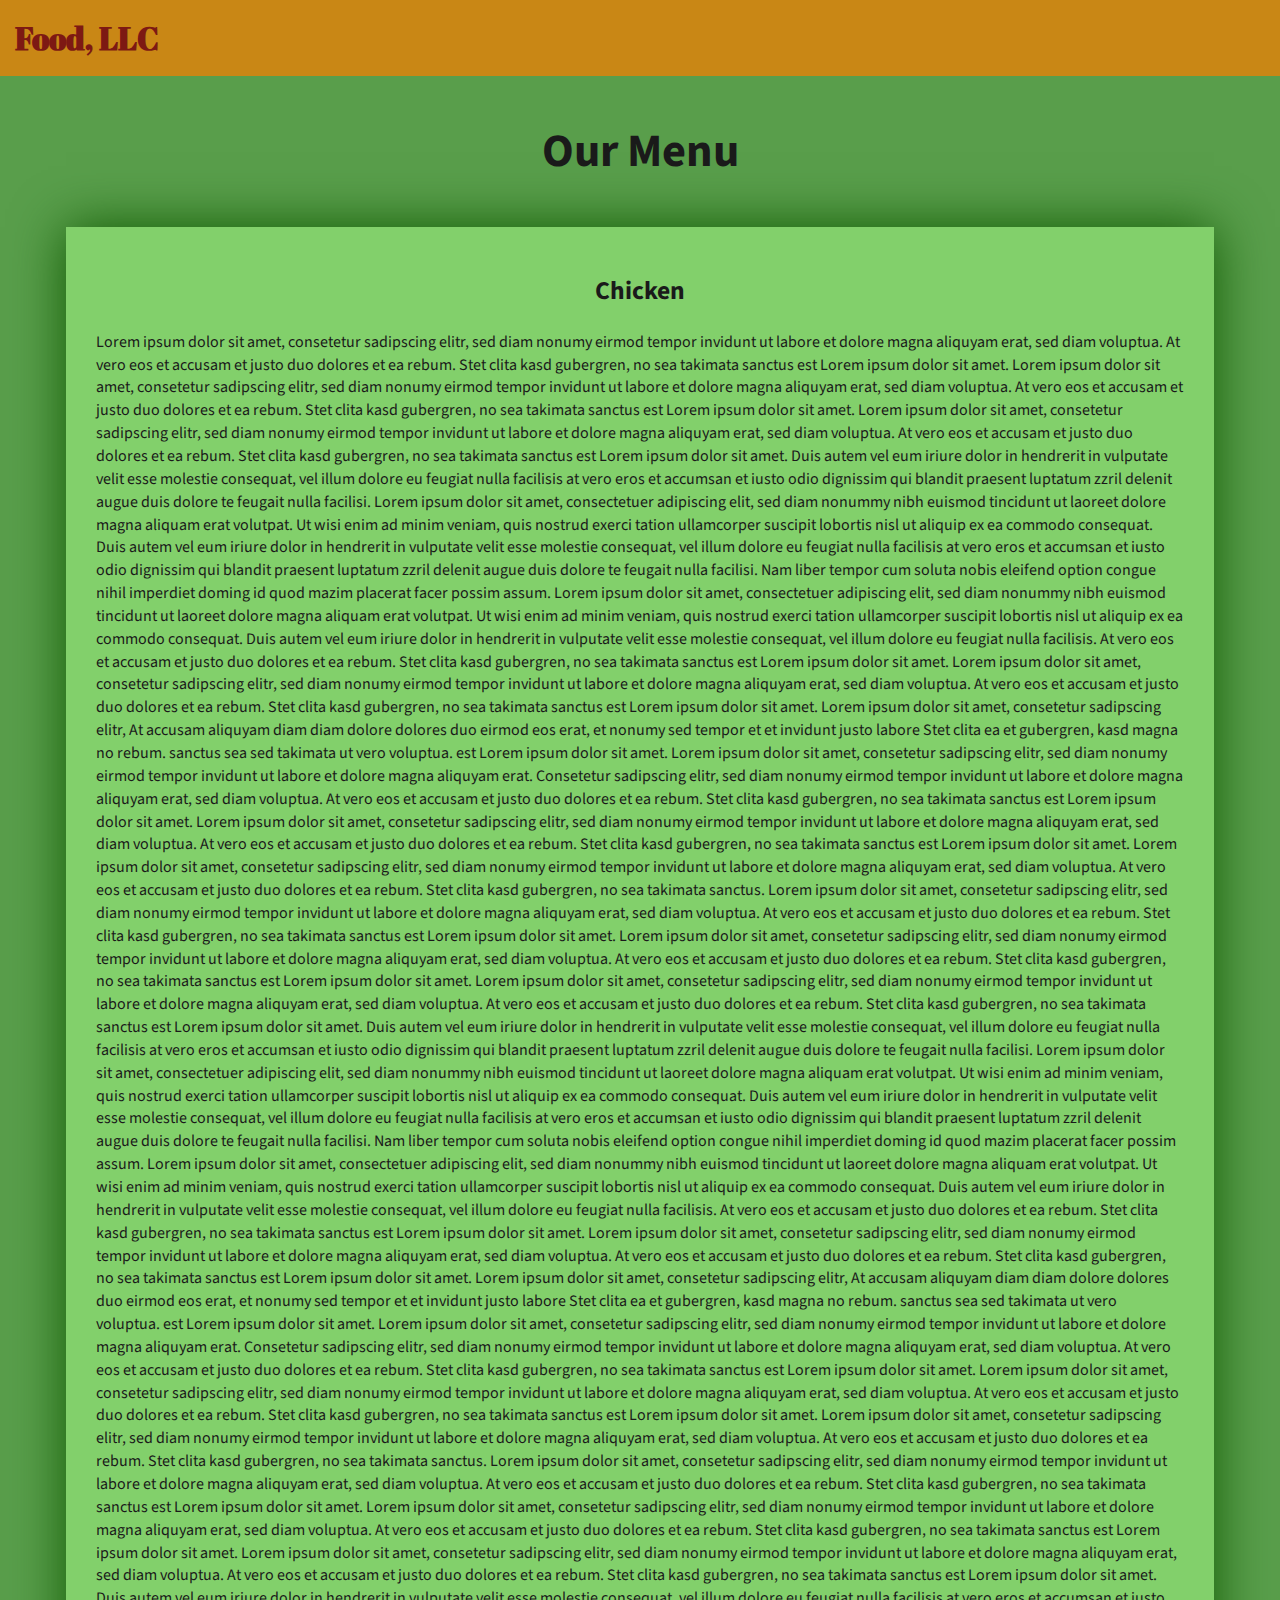
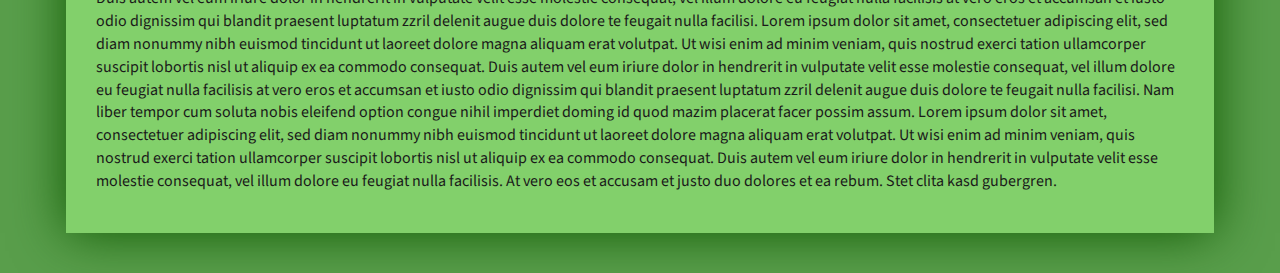
<file: Assignment_2/index_basic.html>
<!DOCTYPE html>
<html lang="zxx">

<head>
    <meta charset="utf-8">
    <meta http-equiv="X-UA-Compatible" content="IE=edge">
    <meta name="viewport" content="width=device-width, initial-scale=1">
    <title>Assignment Solution for Module 3</title>
    <link rel="stylesheet" href="css/bootstrap.min.css">
    <link rel="stylesheet" href="css/styles_basic.css">
    <link href="https://fonts.googleapis.com/css?family=Source+Sans+Pro" rel="stylesheet">
    <link href="https://fonts.googleapis.com/css?family=Abril+Fatface" rel="stylesheet">

    <!-- HTML5 shim and Respond.js for IE8 support of HTML5 elements and media queries -->
    <!-- WARNING: Respond.js doesn't work if you view the page via file:// -->
    <!--[if lt IE 9]>
      <script src="https://oss.maxcdn.com/html5shiv/3.7.2/html5shiv.min.js"></script>
      <script src="https://oss.maxcdn.com/respond/1.4.2/respond.min.js"></script>
    <![endif]-->
</head>

<body>
    <header>
        <nav id="header-nav" class="navbar navbar-default">
            <div class="container-fluid">
                <div class="navbar-header">
                    <div class="navbar-brand">
                        <a href="index_basic.html"><h1>Food, LLC</h1></a>
                    </div>

                    <button type="button" class="navbar-toggle collapsed visible-xs" data-toggle="collapse" data-target="#collapsable-nav" aria-expanded="false">
                        <span class="sr-only">Toggle navigation</span>
                        <span class="icon-bar"></span>
                        <span class="icon-bar"></span>
                        <span class="icon-bar"></span>
                    </button>
                </div>

                <div id="collapsable-nav" class="collapse navbar-collapse">
                    <ul id="nav-list" class="nav navbar-nav navbar-right visible-xs text-center">
                        <li>
                            <a><br class="hidden-xs"> Chicken</a>
                        </li>
                        <li>
                            <a><br class="hidden-xs"> Beef</a>
                        </li>
                        <li>
                            <a><br class="hidden-xs"> Sushi</a>
                        </li>
                    </ul>
                </div>
            </div>
        </nav>
    </header>

    <div id="main-content" class="container">
        <h2 id="top-heading" class="text-center">Our Menu</h2>
        <section id="main-section">
            <h3 class="text-center">Chicken</h3>
            <p>
                Lorem ipsum dolor sit amet, consetetur sadipscing elitr, sed diam nonumy eirmod tempor invidunt ut labore et dolore magna aliquyam erat, sed diam voluptua. At vero eos et accusam et justo duo dolores et ea rebum. Stet clita kasd gubergren, no sea takimata
                sanctus est Lorem ipsum dolor sit amet. Lorem ipsum dolor sit amet, consetetur sadipscing elitr, sed diam nonumy eirmod tempor invidunt ut labore et dolore magna aliquyam erat, sed diam voluptua. At vero eos et accusam et justo duo dolores
                et ea rebum. Stet clita kasd gubergren, no sea takimata sanctus est Lorem ipsum dolor sit amet. Lorem ipsum dolor sit amet, consetetur sadipscing elitr, sed diam nonumy eirmod tempor invidunt ut labore et dolore magna aliquyam erat, sed
                diam voluptua. At vero eos et accusam et justo duo dolores et ea rebum. Stet clita kasd gubergren, no sea takimata sanctus est Lorem ipsum dolor sit amet. Duis autem vel eum iriure dolor in hendrerit in vulputate velit esse molestie consequat,
                vel illum dolore eu feugiat nulla facilisis at vero eros et accumsan et iusto odio dignissim qui blandit praesent luptatum zzril delenit augue duis dolore te feugait nulla facilisi. Lorem ipsum dolor sit amet, consectetuer adipiscing elit,
                sed diam nonummy nibh euismod tincidunt ut laoreet dolore magna aliquam erat volutpat. Ut wisi enim ad minim veniam, quis nostrud exerci tation ullamcorper suscipit lobortis nisl ut aliquip ex ea commodo consequat. Duis autem vel eum iriure
                dolor in hendrerit in vulputate velit esse molestie consequat, vel illum dolore eu feugiat nulla facilisis at vero eros et accumsan et iusto odio dignissim qui blandit praesent luptatum zzril delenit augue duis dolore te feugait nulla
                facilisi. Nam liber tempor cum soluta nobis eleifend option congue nihil imperdiet doming id quod mazim placerat facer possim assum. Lorem ipsum dolor sit amet, consectetuer adipiscing elit, sed diam nonummy nibh euismod tincidunt ut laoreet
                dolore magna aliquam erat volutpat. Ut wisi enim ad minim veniam, quis nostrud exerci tation ullamcorper suscipit lobortis nisl ut aliquip ex ea commodo consequat. Duis autem vel eum iriure dolor in hendrerit in vulputate velit esse molestie
                consequat, vel illum dolore eu feugiat nulla facilisis. At vero eos et accusam et justo duo dolores et ea rebum. Stet clita kasd gubergren, no sea takimata sanctus est Lorem ipsum dolor sit amet. Lorem ipsum dolor sit amet, consetetur
                sadipscing elitr, sed diam nonumy eirmod tempor invidunt ut labore et dolore magna aliquyam erat, sed diam voluptua. At vero eos et accusam et justo duo dolores et ea rebum. Stet clita kasd gubergren, no sea takimata sanctus est Lorem
                ipsum dolor sit amet. Lorem ipsum dolor sit amet, consetetur sadipscing elitr, At accusam aliquyam diam diam dolore dolores duo eirmod eos erat, et nonumy sed tempor et et invidunt justo labore Stet clita ea et gubergren, kasd magna no
                rebum. sanctus sea sed takimata ut vero voluptua. est Lorem ipsum dolor sit amet. Lorem ipsum dolor sit amet, consetetur sadipscing elitr, sed diam nonumy eirmod tempor invidunt ut labore et dolore magna aliquyam erat. Consetetur sadipscing
                elitr, sed diam nonumy eirmod tempor invidunt ut labore et dolore magna aliquyam erat, sed diam voluptua. At vero eos et accusam et justo duo dolores et ea rebum. Stet clita kasd gubergren, no sea takimata sanctus est Lorem ipsum dolor
                sit amet. Lorem ipsum dolor sit amet, consetetur sadipscing elitr, sed diam nonumy eirmod tempor invidunt ut labore et dolore magna aliquyam erat, sed diam voluptua. At vero eos et accusam et justo duo dolores et ea rebum. Stet clita kasd
                gubergren, no sea takimata sanctus est Lorem ipsum dolor sit amet. Lorem ipsum dolor sit amet, consetetur sadipscing elitr, sed diam nonumy eirmod tempor invidunt ut labore et dolore magna aliquyam erat, sed diam voluptua. At vero eos
                et accusam et justo duo dolores et ea rebum. Stet clita kasd gubergren, no sea takimata sanctus. Lorem ipsum dolor sit amet, consetetur sadipscing elitr, sed diam nonumy eirmod tempor invidunt ut labore et dolore magna aliquyam erat, sed
                diam voluptua. At vero eos et accusam et justo duo dolores et ea rebum. Stet clita kasd gubergren, no sea takimata sanctus est Lorem ipsum dolor sit amet. Lorem ipsum dolor sit amet, consetetur sadipscing elitr, sed diam nonumy eirmod
                tempor invidunt ut labore et dolore magna aliquyam erat, sed diam voluptua. At vero eos et accusam et justo duo dolores et ea rebum. Stet clita kasd gubergren, no sea takimata sanctus est Lorem ipsum dolor sit amet. Lorem ipsum dolor sit
                amet, consetetur sadipscing elitr, sed diam nonumy eirmod tempor invidunt ut labore et dolore magna aliquyam erat, sed diam voluptua. At vero eos et accusam et justo duo dolores et ea rebum. Stet clita kasd gubergren, no sea takimata sanctus
                est Lorem ipsum dolor sit amet. Duis autem vel eum iriure dolor in hendrerit in vulputate velit esse molestie consequat, vel illum dolore eu feugiat nulla facilisis at vero eros et accumsan et iusto odio dignissim qui blandit praesent
                luptatum zzril delenit augue duis dolore te feugait nulla facilisi. Lorem ipsum dolor sit amet, consectetuer adipiscing elit, sed diam nonummy nibh euismod tincidunt ut laoreet dolore magna aliquam erat volutpat. Ut wisi enim ad minim
                veniam, quis nostrud exerci tation ullamcorper suscipit lobortis nisl ut aliquip ex ea commodo consequat. Duis autem vel eum iriure dolor in hendrerit in vulputate velit esse molestie consequat, vel illum dolore eu feugiat nulla facilisis
                at vero eros et accumsan et iusto odio dignissim qui blandit praesent luptatum zzril delenit augue duis dolore te feugait nulla facilisi. Nam liber tempor cum soluta nobis eleifend option congue nihil imperdiet doming id quod mazim placerat
                facer possim assum. Lorem ipsum dolor sit amet, consectetuer adipiscing elit, sed diam nonummy nibh euismod tincidunt ut laoreet dolore magna aliquam erat volutpat. Ut wisi enim ad minim veniam, quis nostrud exerci tation ullamcorper suscipit
                lobortis nisl ut aliquip ex ea commodo consequat. Duis autem vel eum iriure dolor in hendrerit in vulputate velit esse molestie consequat, vel illum dolore eu feugiat nulla facilisis. At vero eos et accusam et justo duo dolores et ea rebum.
                Stet clita kasd gubergren, no sea takimata sanctus est Lorem ipsum dolor sit amet. Lorem ipsum dolor sit amet, consetetur sadipscing elitr, sed diam nonumy eirmod tempor invidunt ut labore et dolore magna aliquyam erat, sed diam voluptua.
                At vero eos et accusam et justo duo dolores et ea rebum. Stet clita kasd gubergren, no sea takimata sanctus est Lorem ipsum dolor sit amet. Lorem ipsum dolor sit amet, consetetur sadipscing elitr, At accusam aliquyam diam diam dolore dolores
                duo eirmod eos erat, et nonumy sed tempor et et invidunt justo labore Stet clita ea et gubergren, kasd magna no rebum. sanctus sea sed takimata ut vero voluptua. est Lorem ipsum dolor sit amet. Lorem ipsum dolor sit amet, consetetur sadipscing
                elitr, sed diam nonumy eirmod tempor invidunt ut labore et dolore magna aliquyam erat. Consetetur sadipscing elitr, sed diam nonumy eirmod tempor invidunt ut labore et dolore magna aliquyam erat, sed diam voluptua. At vero eos et accusam
                et justo duo dolores et ea rebum. Stet clita kasd gubergren, no sea takimata sanctus est Lorem ipsum dolor sit amet. Lorem ipsum dolor sit amet, consetetur sadipscing elitr, sed diam nonumy eirmod tempor invidunt ut labore et dolore magna
                aliquyam erat, sed diam voluptua. At vero eos et accusam et justo duo dolores et ea rebum. Stet clita kasd gubergren, no sea takimata sanctus est Lorem ipsum dolor sit amet. Lorem ipsum dolor sit amet, consetetur sadipscing elitr, sed
                diam nonumy eirmod tempor invidunt ut labore et dolore magna aliquyam erat, sed diam voluptua. At vero eos et accusam et justo duo dolores et ea rebum. Stet clita kasd gubergren, no sea takimata sanctus. Lorem ipsum dolor sit amet, consetetur
                sadipscing elitr, sed diam nonumy eirmod tempor invidunt ut labore et dolore magna aliquyam erat, sed diam voluptua. At vero eos et accusam et justo duo dolores et ea rebum. Stet clita kasd gubergren, no sea takimata sanctus est Lorem
                ipsum dolor sit amet. Lorem ipsum dolor sit amet, consetetur sadipscing elitr, sed diam nonumy eirmod tempor invidunt ut labore et dolore magna aliquyam erat, sed diam voluptua. At vero eos et accusam et justo duo dolores et ea rebum.
                Stet clita kasd gubergren, no sea takimata sanctus est Lorem ipsum dolor sit amet. Lorem ipsum dolor sit amet, consetetur sadipscing elitr, sed diam nonumy eirmod tempor invidunt ut labore et dolore magna aliquyam erat, sed diam voluptua.
                At vero eos et accusam et justo duo dolores et ea rebum. Stet clita kasd gubergren, no sea takimata sanctus est Lorem ipsum dolor sit amet. Duis autem vel eum iriure dolor in hendrerit in vulputate velit esse molestie consequat, vel illum
                dolore eu feugiat nulla facilisis at vero eros et accumsan et iusto odio dignissim qui blandit praesent luptatum zzril delenit augue duis dolore te feugait nulla facilisi. Lorem ipsum dolor sit amet, consectetuer adipiscing elit, sed diam
                nonummy nibh euismod tincidunt ut laoreet dolore magna aliquam erat volutpat. Ut wisi enim ad minim veniam, quis nostrud exerci tation ullamcorper suscipit lobortis nisl ut aliquip ex ea commodo consequat. Duis autem vel eum iriure dolor
                in hendrerit in vulputate velit esse molestie consequat, vel illum dolore eu feugiat nulla facilisis at vero eros et accumsan et iusto odio dignissim qui blandit praesent luptatum zzril delenit augue duis dolore te feugait nulla facilisi.
                Nam liber tempor cum soluta nobis eleifend option congue nihil imperdiet doming id quod mazim placerat facer possim assum. Lorem ipsum dolor sit amet, consectetuer adipiscing elit, sed diam nonummy nibh euismod tincidunt ut laoreet dolore
                magna aliquam erat volutpat. Ut wisi enim ad minim veniam, quis nostrud exerci tation ullamcorper suscipit lobortis nisl ut aliquip ex ea commodo consequat. Duis autem vel eum iriure dolor in hendrerit in vulputate velit esse molestie
                consequat, vel illum dolore eu feugiat nulla facilisis. At vero eos et accusam et justo duo dolores et ea rebum. Stet clita kasd gubergren.
            </p>
        </section>

    </div>

    <!-- jQuery (Bootstrap JS plugins depend on it) -->
    <script src="js/jquery-3.1.1.min.js"></script>
    <script src="js/bootstrap.min.js"></script>
    <!-- <script src="js/script.js"></script> -->

</body>

</html>
</file>
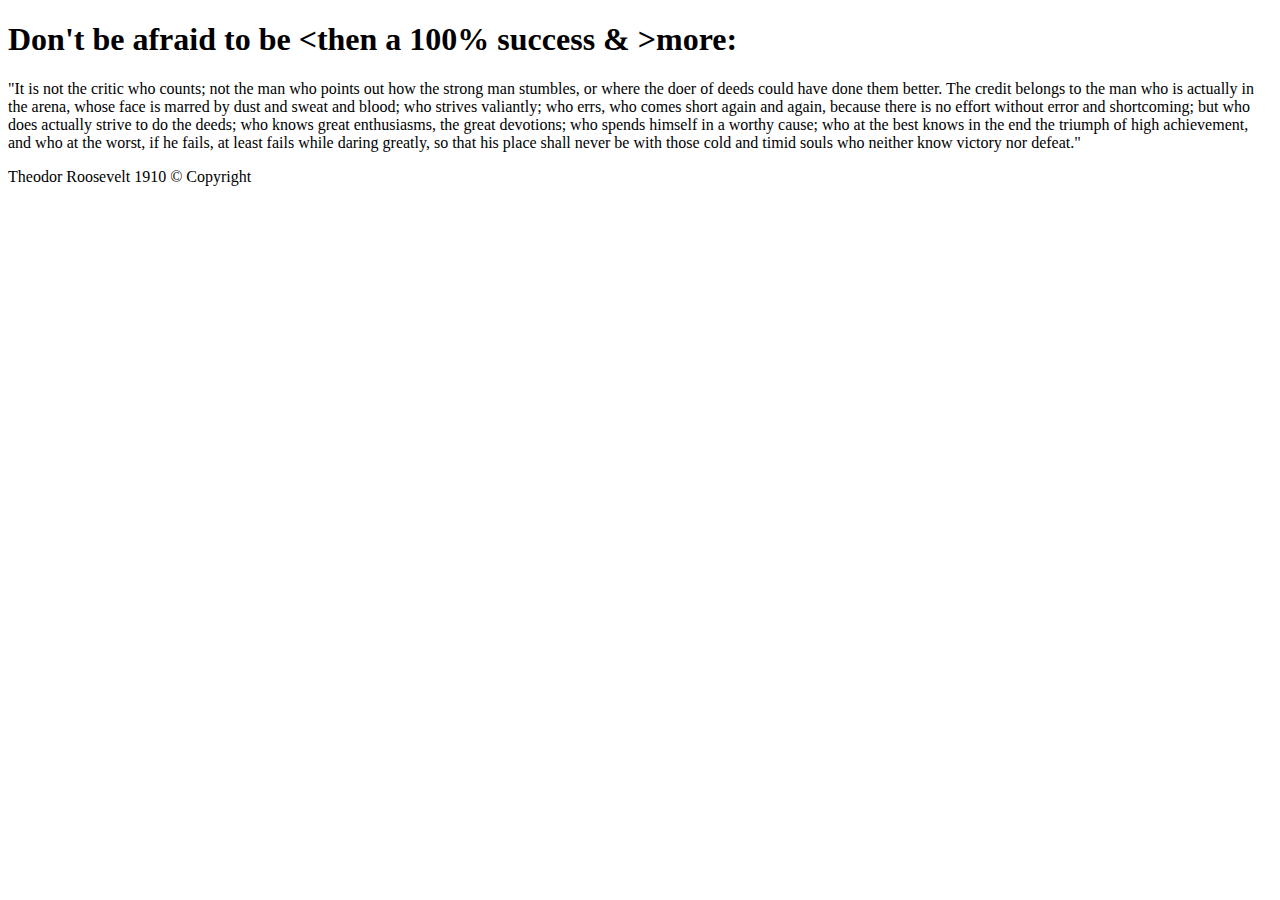
<file: site/html-entities-after.html>
<!DOCTYPE html>
<html>
<head>
  <meta charset="utf-8">
  <title>HTML Entities</title>
</head>
<body>
<h1>Don't be afraid to be &lt;then a 100% success &amp; &gt;more:</h1>
<p>
  &quot;It is not the critic who counts; not the man who points out how the strong man stumbles, or where the doer of deeds could have done them better. The credit belongs to the man who is actually in the arena, whose face is marred by dust and sweat and blood; who strives valiantly; who errs, who comes short again and again, because there is no effort without error and shortcoming; but who does actually strive to do the deeds; who knows great enthusiasms, the great devotions; who spends himself in a worthy cause; who at the best knows in the end the triumph of high achievement, and who at the worst, if he fails, at least fails while daring greatly, so that his place shall never be with those cold and timid souls who neither know victory&nbsp;nor&nbsp;defeat.&quot;
</p>
<p>Theodor Roosevelt 1910 &copy; Copyright</p>
</body>
</html>
</file>
<file: Assignment_1/css/style.css>
* {
    box-sizing: border-box;
    font-family: Helvetica;
}

body {
    background-color: #d6d6d6;
}

h1 {
    text-align: center;
    color: black;
}

section {
    border: 1px solid black;
    background-color: #b5c4d2;
    margin: 10px;
}

section>h2 {
    float: right;
    border-bottom: 1px solid black;
    border-left: 1px solid black;
    margin: 0;
    width: 230px;
    text-align: center;
    font-style: Times;
    font-size: 24px;
    font-weight: bold;
    height: 45px;
    padding-top: 10px;
}

section.Hitler>h2 {
    background-color: #76b8db;
}

section.Mandela>h2 {
    background-color: #4f7acd;
}

section.Gandhi>h2 {
    color: #e2e2e2;
    background-color: #10328a;
}

section>p {
    padding: 40px 15px 15px 15px;
}

.row {
    width: 100%;
}


/* Desktop view options */

@media (min-width: 992px) {
    .col-lg-1, .col-lg-2, .col-lg-3, .col-lg-4, .col-lg-5, .col-lg-6, .col-lg-7, .col-lg-8, .col-lg-9, .col-lg-10, .col-lg-11, .col-lg-12 {
        float: left;
    }
    .col-lg-1 {
        width: 8.33%;
    }
    .col-lg-2 {
        width: 16.66%;
    }
    .col-lg-3 {
        width: 25%;
    }
    .col-lg-4 {
        width: 33.33%;
    }
    .col-lg-5 {
        width: 41.66%;
    }
    .col-lg-6 {
        width: 50%;
    }
    .col-lg-7 {
        width: 58.33%;
    }
    .col-lg-8 {
        width: 66.66%;
    }
    .col-lg-9 {
        width: 74.99%;
    }
    .col-lg-10 {
        width: 83.33%;
    }
    .col-lg-11 {
        width: 91.66%;
    }
    .col-lg-12 {
        width: 100%;
    }
}


/* Tablet view options */

@media (min-width: 768px) and (max-width: 991px) {
    .col-md-1, .col-md-2, .col-md-3, .col-md-4, .col-md-5, .col-md-6, .col-md-7, .col-md-8, .col-md-9, .col-md-10, .col-md-11, .col-md-12 {
        float: left;
    }
    .col-md-1 {
        width: 8.33%;
    }
    .col-md-2 {
        width: 16.66%;
    }
    .col-md-3 {
        width: 25%;
    }
    .col-md-4 {
        width: 33.33%;
    }
    .col-md-5 {
        width: 41.66%;
    }
    .col-md-6 {
        width: 50%;
    }
    .col-md-7 {
        width: 58.33%;
    }
    .col-md-8 {
        width: 66.66%;
    }
    .col-md-9 {
        width: 74.99%;
    }
    .col-md-10 {
        width: 83.33%;
    }
    .col-md-11 {
        width: 91.66%;
    }
    .col-md-12 {
        width: 100%;
    }
}


/* Mobile view options */

@media (max-width: 767px) {
    .col-sm-1, .col-sm-2, .col-sm-3, .col-sm-4, .col-sm-5, .col-sm-6, .col-sm-7, .col-sm-8, .col-sm-9, .col-sm-10, .col-sm-11, .col-sm-12 {
        float: left;
    }
    .col-sm-1 {
        width: 8.33%;
    }
    .col-sm-2 {
        width: 16.66%;
    }
    .col-sm-3 {
        width: 25%;
    }
    .col-sm-4 {
        width: 33.33%;
    }
    .col-sm-5 {
        width: 41.66%;
    }
    .col-sm-6 {
        width: 50%;
    }
    .col-sm-7 {
        width: 58.33%;
    }
    .col-sm-8 {
        width: 66.66%;
    }
    .col-sm-9 {
        width: 74.99%;
    }
    .col-sm-10 {
        width: 83.33%;
    }
    .col-sm-11 {
        width: 91.66%;
    }
    .col-sm-12 {
        width: 100%;
    }
}
</file>
<file: Assignment_2/css/styles.css>
body {
    font-size: 16px;
    font-family: 'Source Sans Pro', sans-serif;
    color: #1a1a1a;
    background-color: #599e4b;
}


/** HEADER **/

#top-heading{
    font-family: serif;
}

#header-nav {
    background-color: #ffee00b6;
    border-radius: 0;
    border: 0;
}

#header-nav button {
    margin-top: 22px;
}

.navbar-default .navbar-toggle:focus, .navbar-default .navbar-toggle:hover {
    background-color: #fce29e;
}

.navbar-collapse {
    border-top: 0;
}

.navbar-brand, .navbar-nav li a {
    line-height: 76px;
    height: 76px;
    padding-top: 0;
}

.navbar-brand h1 {
    color: #7d2813;
    font-family: 'Abril Fatface', cursive;
    font-weight: 500;
    font-size: 1.8em;
}

.navbar-brand a:hover {
    text-decoration: none;
    text-shadow: 1px 1px 1px #fe9797;
}

#nav-list {
    background-color: #e4af34;
}

#nav-list a {
    /*text-align: center;*/
    font-weight: bolder;
    color: #282828;
    font-size: 1.2em;
}

#nav-list a:hover {
    color: #202020;
    background-color: #fce29e;
}

.navbar-header button.navbar-toggle, .navbar-header .icon-bar {
    border: 1px solid #7d1913;
}


/** END HEADER */


/** HOME PAGE **/

#main-content {
    width: 92%;
    margin-bottom: 30px;
}

#main-content h2 {
    font-size: 2.9em;
    font-weight: bold;
    margin-top: 30px;
    margin-bottom: 50px;
}

#main-content h3 {
    font-size: 1.6em;
    font-weight: bold;
    margin-bottom: 1em;
}

#chicken-tile, #beef-tile, #sushi-tile {
    width: 100%;
    padding: 20px;
    background-color: #99ed7b;
    margin-bottom: 60px;
    box-shadow: 0 0 80px #18580b;
}


/** END HOME PAGE **/
</file>
<file: Assignment_4/css/styles.css>
body {
  font-size: 16px;
  color: #fff;
  background-color: #61122f;
  font-family: 'Oxygen', sans-serif;
}

/** HEADER **/
#header-nav {
  background-color: #f6b319;
  border-radius: 0;
  border: 0;
}

#logo-img {
  background: url('../images/restaurant-logo_large.png') no-repeat;
  width: 150px;
  height: 150px;
  margin: 10px 15px 10px 0;
}

.navbar-brand {
  padding-top: 25px;
}
.navbar-brand h1 { /* Restaurant name */
  font-family: 'Lora', serif;
  color: #557c3e;
  font-size: 1.5em;
  text-transform: uppercase;
  font-weight: bold;
  text-shadow: 1px 1px 1px #222;
  margin-top: 0;
  margin-bottom: 0;
  line-height: .75;
}
.navbar-brand a:hover, .navbar-brand a:focus {
  text-decoration: none;
}
.navbar-brand p { /* Kosher cert */
  color: #000;
  text-transform: uppercase;
  font-size: .7em;
  margin-top: 15px;
}
.navbar-brand p span { /* Star-K */
  vertical-align: middle;
}

#nav-list {
  margin-top: 10px;
}
#nav-list a {
  color: #951C49;
  text-align: center;
}
#nav-list a:hover {
  background: #E7E7E7;
}
#nav-list a span {
  font-size: 1.8em;
}

#phone {
  margin-top: 5px;
}
#phone a { /* Phone number */
  text-align: right;
  padding-bottom: 0;
}
#phone div { /* We Deliver */
  color: #557c3e;
  text-align: right;
  padding-right: 15px;
}

.navbar-header button.navbar-toggle, .navbar-header .icon-bar {
  border: 1px solid #61122f;
}
.navbar-header button.navbar-toggle {
  clear: both;
  margin-top: -30px;
}
/* END HEADER */

/* FOOTER */
.panel-footer {
  margin-top: 30px;
  padding-top: 35px;
  padding-bottom: 30px;
  background-color: #222;
  border-top: 0;
}
.panel-footer div.row {
  margin-bottom: 35px;
}
#hours, #address {
  line-height: 2;
}
#hours > span, #address > span {
  font-size: 1.3em;
}
#address p {
  color: #557c3e;
  font-size: .8em;
  line-height: 1.8;
}
#testimonials {
  font-style: italic;
}
#testimonials p:nth-child(2) {
  margin-top: 25px;
}
/* END FOOTER */



/* HOME PAGE */
.container .jumbotron {
  box-shadow: 0 0 50px #3F0C1F;
  border: 2px solid #3F0C1F;
}

#menu-tile, #specials-tile, #map-tile {
  height: 250px;
  width: 100%;
  margin-bottom: 15px;
  position: relative;
  border: 2px solid #3F0C1F;
  overflow: hidden;
}
#menu-tile:hover, #specials-tile:hover, #map-tile:hover {
  box-shadow: 0 1px 5px 1px #cccccc;
}
#menu-tile {
  background: url('../images/menu-tile.jpg') no-repeat;
  background-position: center;
}
#specials-tile {
  background: url('../images/specials-tile.jpg') no-repeat;
  background-position: center;
}
#menu-tile span, #specials-tile span, #map-tile span {
  position: absolute;
  bottom: 0;
  right: 0;
  width: 100%;
  text-align: center;
  font-size: 1.6em;
  text-transform: uppercase;
  background-color: #000;
  color: #fff;
  opacity: .8;
}
/* END HOME PAGE */

/* MENU CATEGORIES PAGE */
.category-tile { 
  position: relative;
  border: 2px solid #3F0C1F;
  overflow: hidden;
  width: 200px;
  height: 200px;
  margin: 0 auto 15px;
}
.category-tile span {
  position: absolute;
  bottom: 0;
  right: 0;
  width: 100%;
  text-align: center;
  font-size: 1.2em;
  text-transform: uppercase;
  background-color: #000;
  color: #fff;
  opacity: .8;
}
.category-tile:hover {
  box-shadow: 0 1px 5px 1px #cccccc;
}

#menu-categories-title + div {
  margin-bottom: 50px;
}
/* END MENU CATEGORIES PAGE */

/* SINGLE CATEGORY PAGE */
.menu-item-tile {
  margin-bottom: 25px;
}
.menu-item-tile hr {
  width: 80%;
}
.menu-item-tile .menu-item-price {
  font-size: 1.1em;
  text-align: right;
  margin-top: -15px;
  margin-right: -15px;
}
.menu-item-tile .menu-item-price span {
  font-size: .6em;
}
.menu-item-photo {
  position: relative;
  border: 2px solid #3F0C1F; 
  overflow: hidden;
  padding: 0;
  margin-right: -15px;
  margin-left: auto;
  margin-bottom: 20px;
  max-width: 250px;
}
.menu-item-photo div {
  position: absolute;
  bottom: 0;
  right: 0;
  width: 80px;
  background-color: #557c3e;
  text-align: center;
}
.menu-item-description {
  padding-right: 30px;
}
h3.menu-item-title {
  margin: 0 0 10px;
}
.menu-item-details {
  font-size: .9em;
  font-style: italic;
}
/* END SINGLE CATEGORY PAGE */


/********** Large devices only **********/
@media (min-width: 1200px) {
  .container .jumbotron {
    background: url('../images/jumbotron_1200.jpg') no-repeat;
    height: 675px;
  }
}

/********** Medium devices only **********/
@media (min-width: 992px) and (max-width: 1199px) {
  /* Header */
  #logo-img {
    background: url('../images/restaurant-logo_medium.png') no-repeat;
    width: 100px;
    height: 100px;
    margin: 5px 5px 5px 0;
  }
  /* End Header */

  /* Home Page */
  .container .jumbotron {
    background: url('../images/jumbotron_992.jpg') no-repeat;
    height: 558px;
  }
  /* End Home Page */
}

/********** Small devices only **********/
@media (min-width: 768px) and (max-width: 991px) {
  /* Home Page */
  .container .jumbotron {
    background: url('../images/jumbotron_768.jpg') no-repeat;
    height: 432px;
  }
  /* End Home Page */
}

/********** Extra small devices only **********/
@media (max-width: 767px) {
  /* Header */
  .navbar-brand {
    padding-top: 10px;
    height: 80px;
  }
  .navbar-brand h1 { /* Restaurant name */
    padding-top: 10px;
    font-size: 5vw; /* 1vw = 1% of viewport width */
  }
  .navbar-brand p { /* Kosher cert */
    font-size: .6em;
    margin-top: 12px;
  }
  .navbar-brand p img { /* Star-K */
    height: 20px;
  }

  #collapsable-nav a { /* Collapsed nav menu text */
    font-size: 1.2em;
  }
  #collapsable-nav a span { /* Collapsed nav menu glyph */
    font-size: 1em;
    margin-right: 5px;
  }

  #call-btn > a {
    font-size: 1.5em;
    display: block;
    margin: 0 20px;
    padding: 10px;
    border: 2px solid #fff;
    background-color: #f6b319;
    color: #951c49;
  }
  #xs-deliver {
    margin-top: 5px;
    font-size: .7em;
    letter-spacing: .1em;
    text-transform: uppercase;
  }
  /* End Header */

  /* Footer */
  .panel-footer section {
    margin-bottom: 30px;
    text-align: center;
  }
  .panel-footer section:nth-child(3) {
    margin-bottom: 0; /* margin already exists on the whole row */
  }
  .panel-footer section hr {
    width: 50%;
  }
  /* End Footer */

  /* Home Page */
  .container .jumbotron {
    margin-top: 30px;
    padding: 0;
  }
  #menu-tile, #specials-tile {
    width: 360px;
    margin: 0 auto 15px;
  }

  .menu-item-photo {
    margin-right: auto;
  }
  .menu-item-tile .menu-item-price {
    text-align: center;
  }
  .menu-item-description {
    text-align: center;;
  }
}


/********** Super extra small devices Only :-) (e.g., iPhone 4) **********/
@media (max-width: 479px) {
  /* Header */
  .navbar-brand h1 { /* Restaurant name */
    padding-top: 5px;
    font-size: 6vw;
  }
  /* End Header */
  
  /* Home page */
  #menu-tile, #specials-tile {
    width: 280px;
    margin: 0 auto 15px;
  }

  .col-xxs-12 {
    position: relative;
    min-height: 1px;
    padding-right: 15px;
    padding-left: 15px;
    float: left;
    width: 100%;
  }
}
</file>
<file: Assignment_2/css/styles_basic.css>
body {
    font-size: 16px;
    font-family: 'Source Sans Pro', sans-serif;
    color: #1a1a1a;
    background-color: #599e4b;
}


/** HEADER **/

#header-nav {
    background-color: #c98715;
    border-radius: 0;
    border: 0;
}

#header-nav button {
    margin-top: 22px;
}

.navbar-default .navbar-toggle:focus, .navbar-default .navbar-toggle:hover {
    background-color: #fce29e;
}

.navbar-collapse {
    border-top: 0;
}

.navbar-brand, .navbar-nav li a {
    line-height: 76px;
    height: 76px;
    padding-top: 0;
}

.navbar-brand h1 {
    color: #7d1913;
    font-family: 'Abril Fatface', cursive;
    font-weight: bolder;
    font-size: 1.8em;
}

.navbar-brand a:hover {
    text-decoration: none;
    text-shadow: 1px 1px 1px #fe9797;
}

#nav-list {
    background-color: #e4af34;
}

#nav-list a {
    font-weight: bolder;
    color: #282828;
    font-size: 1.2em;
}

#nav-list a:hover {
    color: #202020;
    background-color: #fce29e;
}

.navbar-header button.navbar-toggle, .navbar-header .icon-bar {
    border: 1px solid #7d1913;
}


/** END HEADER */


/** HOME PAGE **/

#main-content {
    width: 92%;
    margin-bottom: 40px;
}

#main-content h2 {
    font-size: 2.9em;
    font-weight: bold;
    margin-top: 30px;
    margin-bottom: 50px;
}

#main-content h3 {
    font-size: 1.6em;
    font-weight: bold;
    margin-bottom: 1em;
}

#main-section {
    background-color: #82d06b;
    box-shadow: 0 0 50px #0f5900;
    padding: 30px;
}

/** END HOME PAGE **/
</file>
